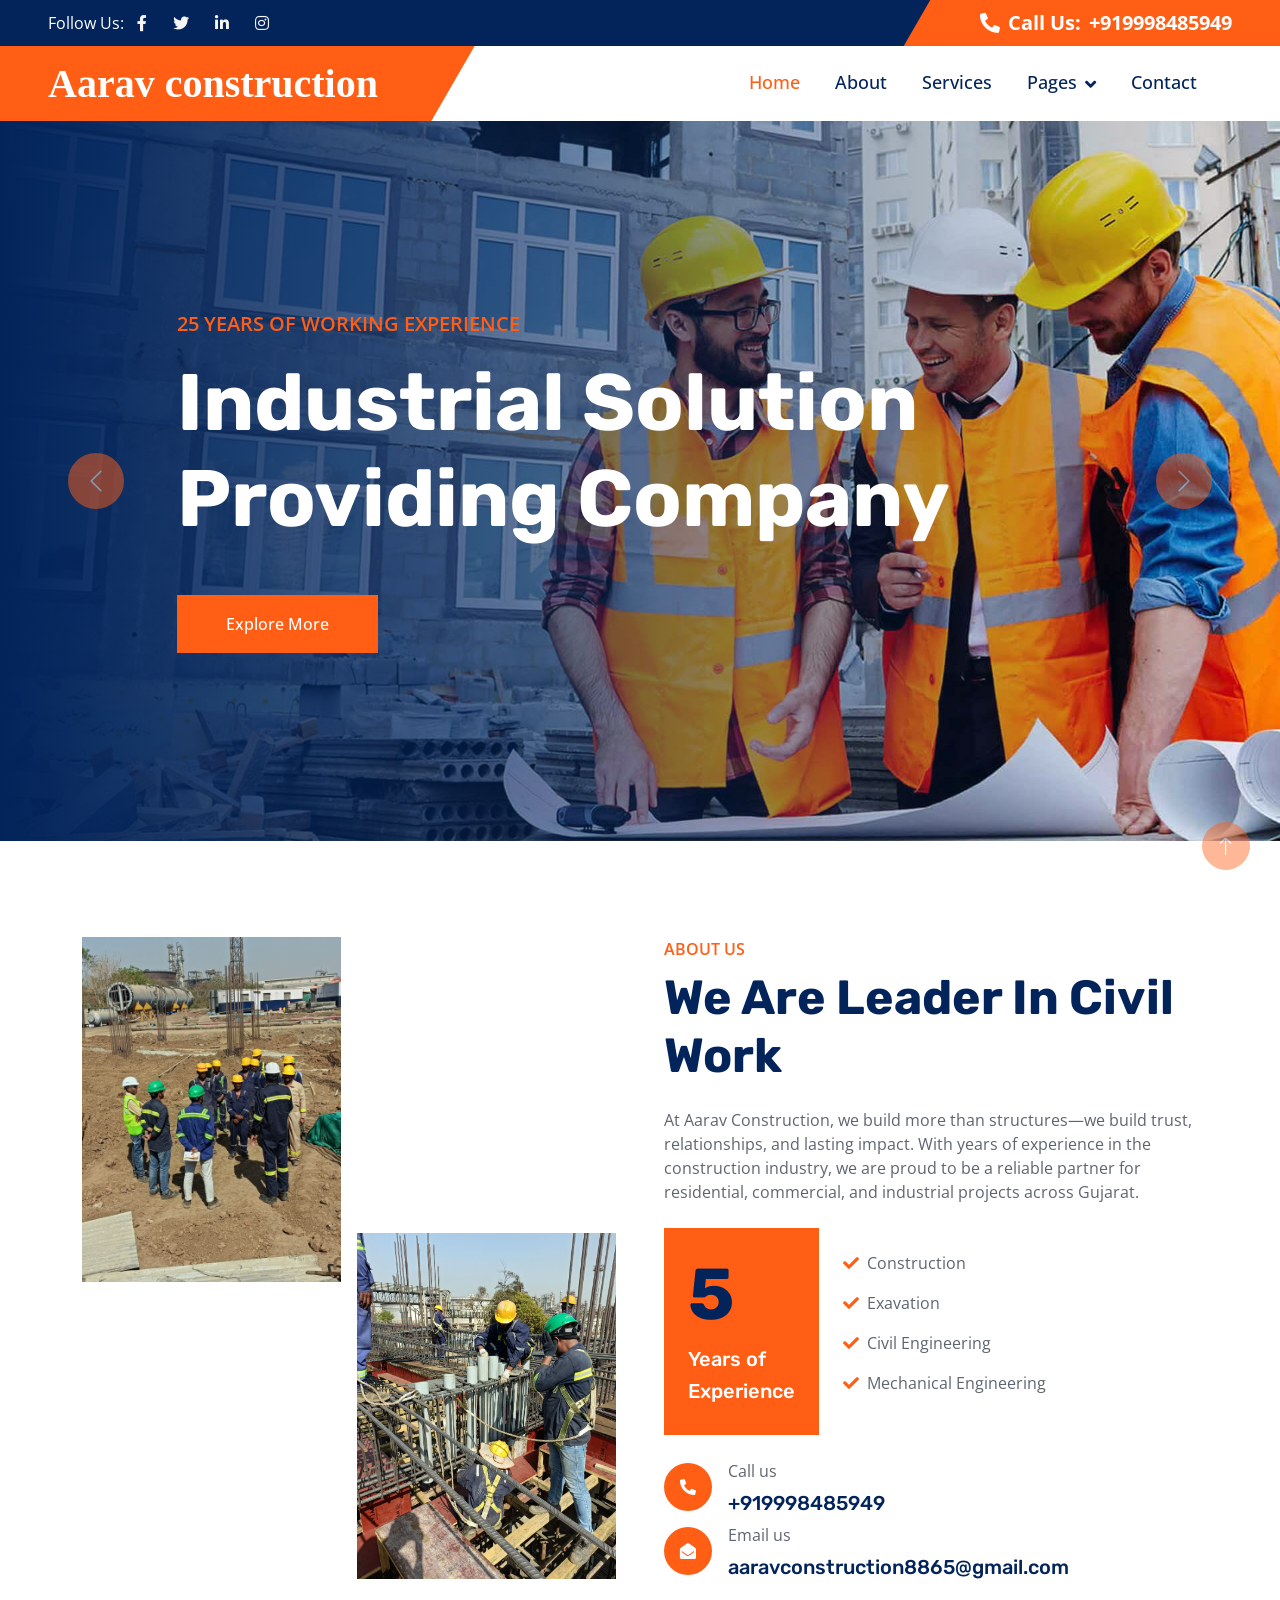
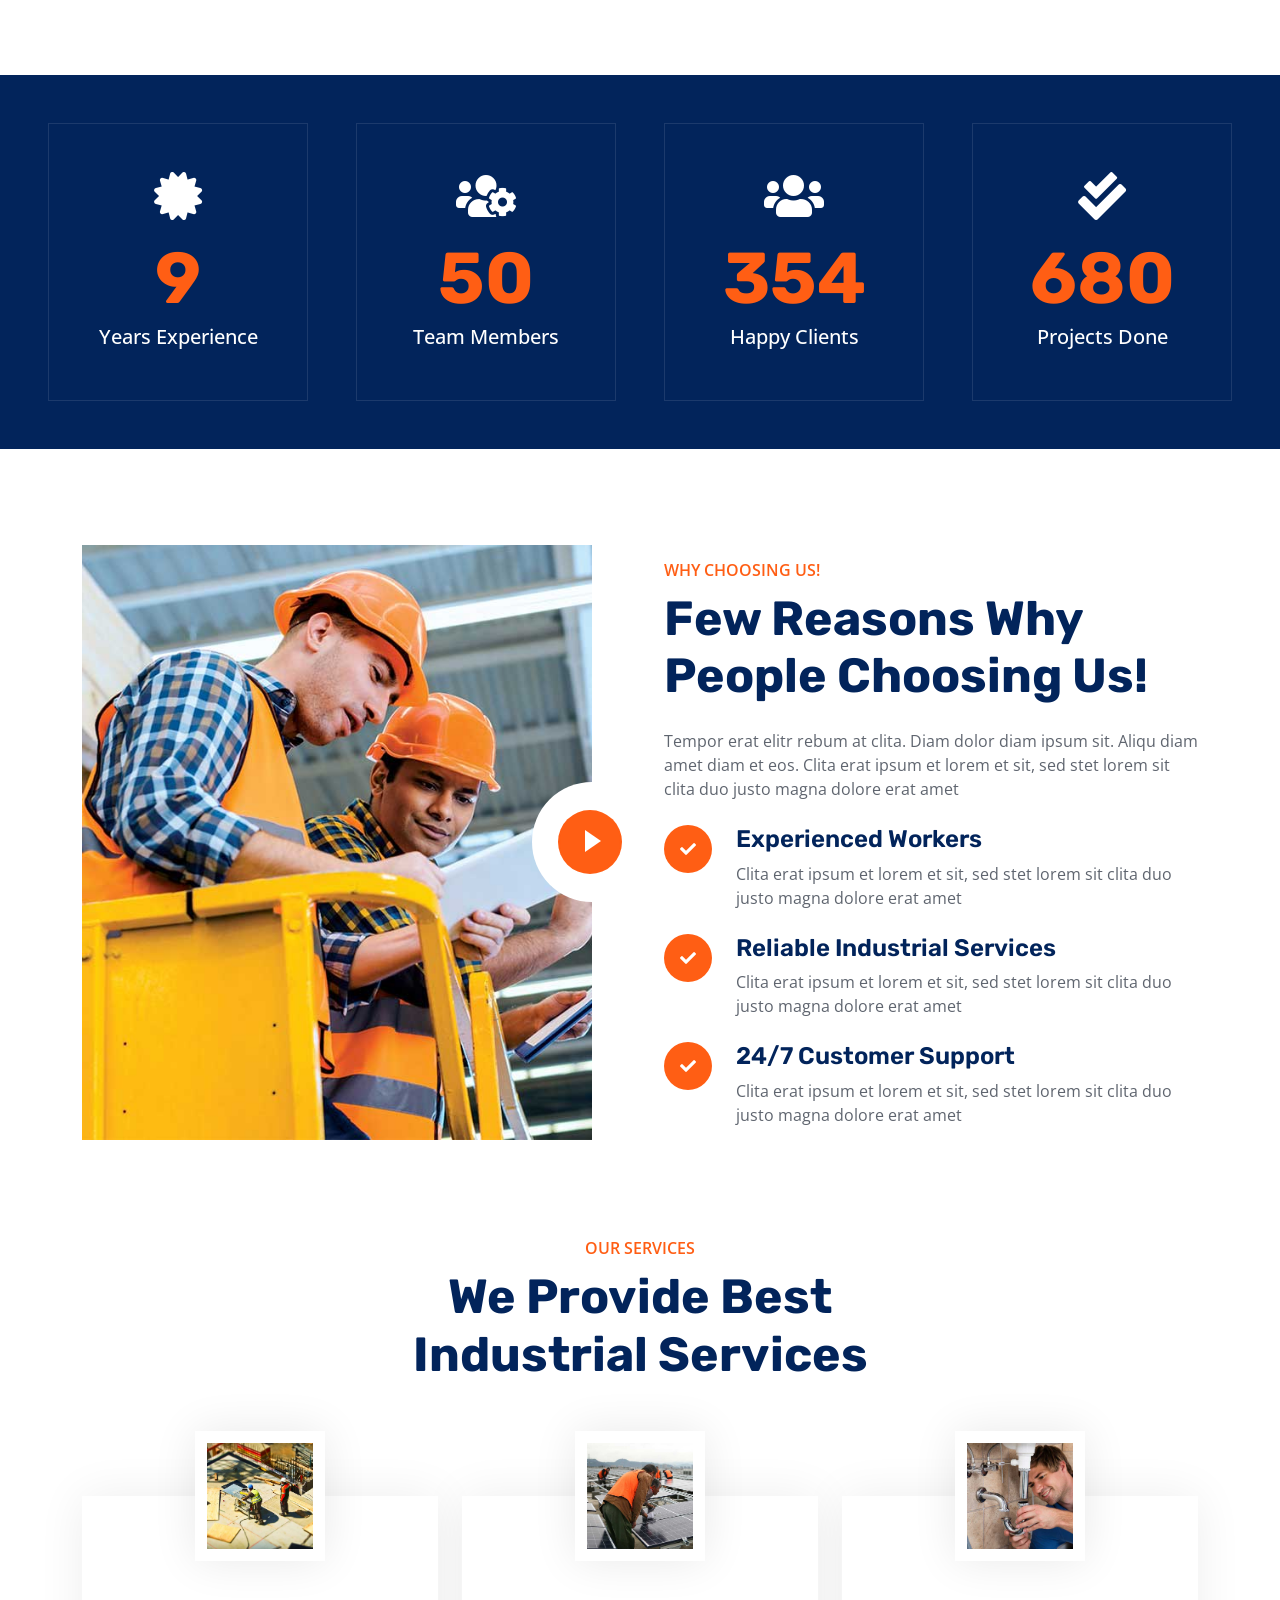
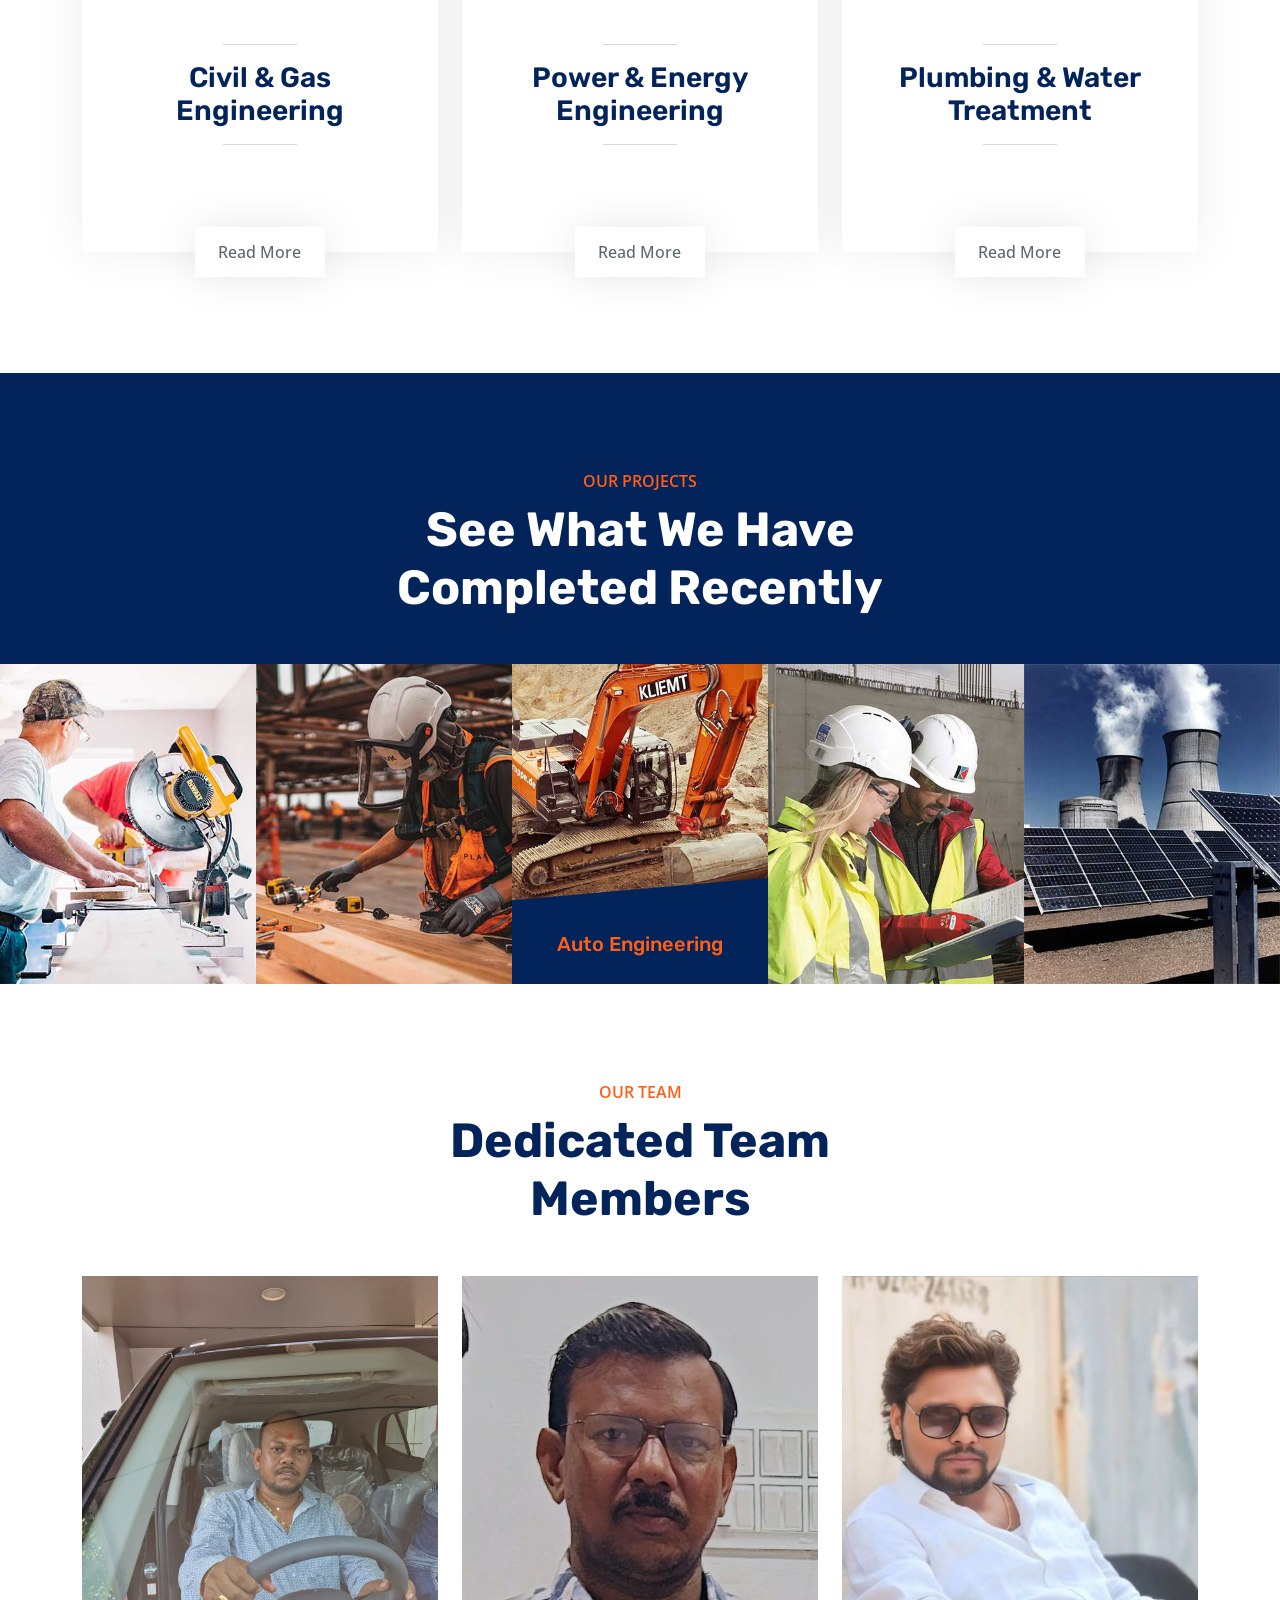
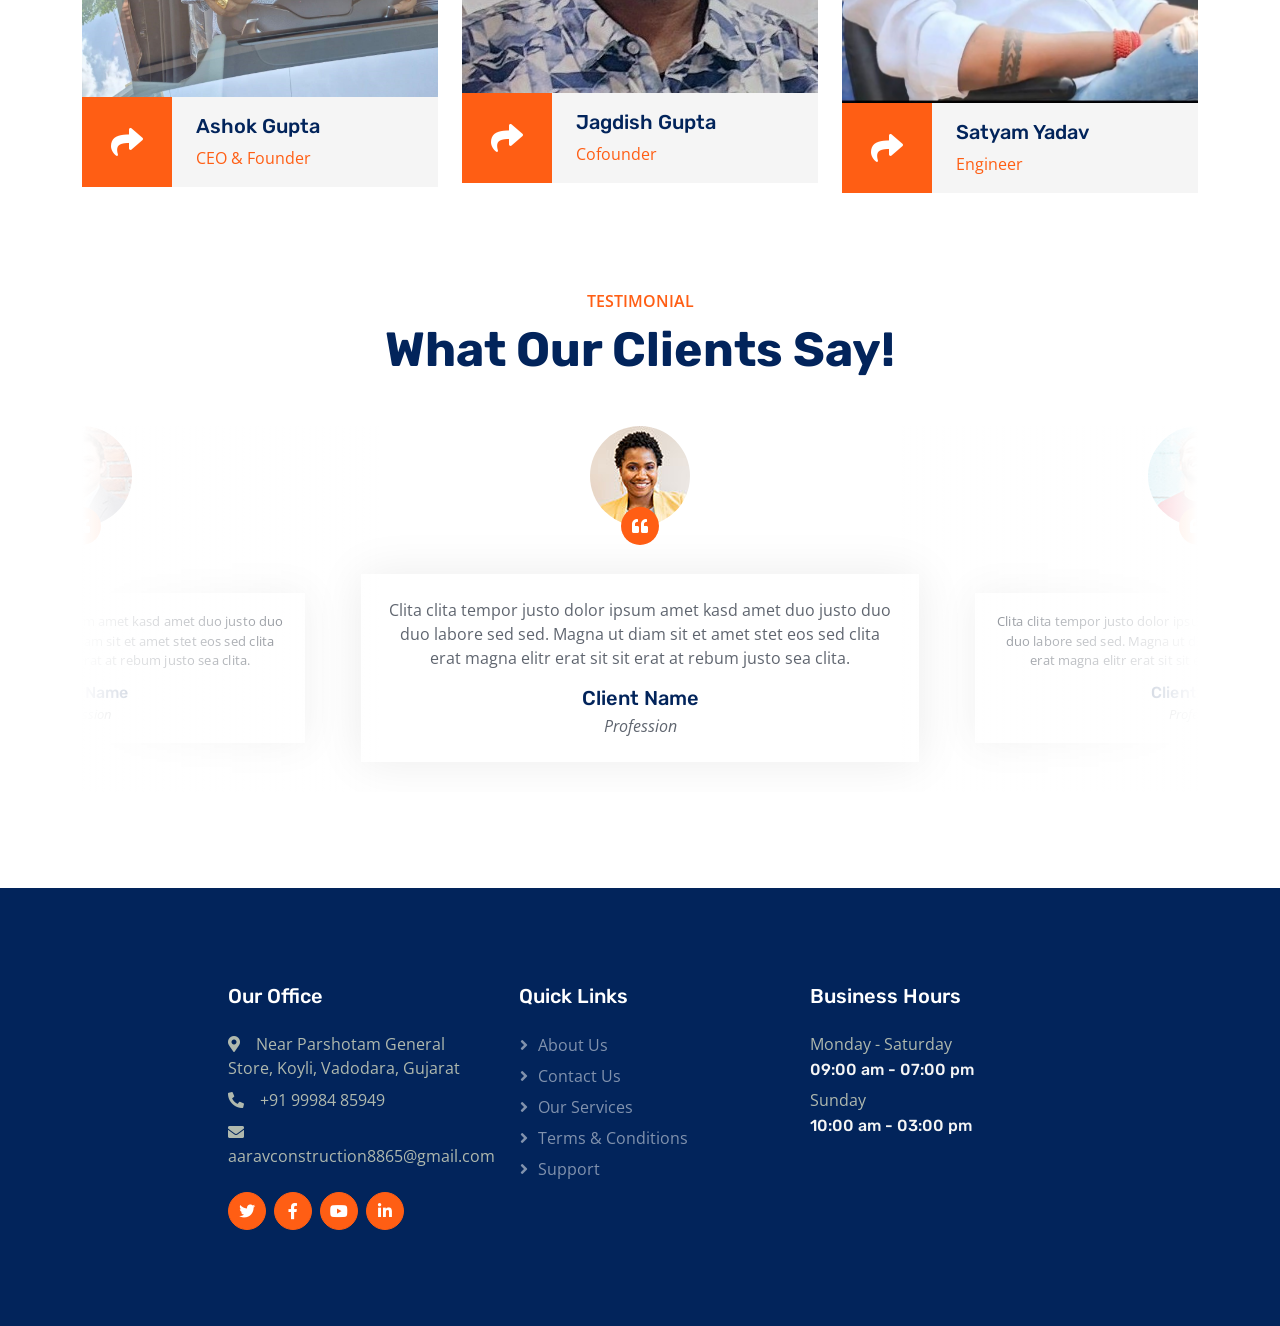
<file: index.html>
<!DOCTYPE html>
<html lang="en">

<head>
    <meta charset="utf-8">
    <title>Aarav Construction</title>
    <meta content="width=device-width, initial-scale=1.0" name="viewport">
    <meta content="" name="keywords">
    <meta content="" name="description">

    <!-- Favicon -->
    <link href="img/favicon.ico" rel="icon">

    <!-- Google Web Fonts -->
    <link rel="preconnect" href="https://fonts.googleapis.com">
    <link rel="preconnect" href="https://fonts.gstatic.com" crossorigin>
    <link href="https://fonts.googleapis.com/css2?family=Open+Sans:wght@400;500;600&family=Rubik:wght@500;600;700&display=swap" rel="stylesheet">

    <!-- Icon Font Stylesheet -->
    <link href="https://cdnjs.cloudflare.com/ajax/libs/font-awesome/5.10.0/css/all.min.css" rel="stylesheet">
    <link href="https://cdn.jsdelivr.net/npm/bootstrap-icons@1.4.1/font/bootstrap-icons.css" rel="stylesheet">

    <!-- Libraries Stylesheet -->
    <link href="lib/animate/animate.min.css" rel="stylesheet">
    <link href="lib/owlcarousel/assets/owl.carousel.min.css" rel="stylesheet">

    <!-- Customized Bootstrap Stylesheet -->
    <link href="css/bootstrap.min.css" rel="stylesheet">

    <!-- Template Stylesheet -->
    <link href="css/style.css" rel="stylesheet">
</head>

<body>
    <!-- Spinner Start -->
    <div id="spinner" class="show bg-white position-fixed translate-middle w-100 vh-100 top-50 start-50 d-flex align-items-center justify-content-center">
        <div class="spinner-border text-primary" role="status" style="width: 3rem; height: 3rem;"></div>
    </div>
    <!-- Spinner End -->


    <!-- Topbar Start -->
    <div class="container-fluid bg-dark px-0">
        <div class="row g-0 d-none d-lg-flex">
            <div class="col-lg-6 ps-5 text-start">
                <div class="h-100 d-inline-flex align-items-center text-white">
                    <span>Follow Us:</span>
                    <a class="btn btn-link text-light" href=""><i class="fab fa-facebook-f"></i></a>
                    <a class="btn btn-link text-light" href=""><i class="fab fa-twitter"></i></a>
                    <a class="btn btn-link text-light" href=""><i class="fab fa-linkedin-in"></i></a>
                    <a class="btn btn-link text-light" href="https://www.instagram.com/aarav__construction/"><i class="fab fa-instagram"></i></a>
                </div>
            </div>
            <div class="col-lg-6 text-end">
                <div class="h-100 topbar-right d-inline-flex align-items-center text-white py-2 px-5">
                    <span class="fs-5 fw-bold me-2"><i class="fa fa-phone-alt me-2"></i>Call Us:</span>
                    <span class="fs-5 fw-bold">+919998485949</span>
                </div>
            </div>
        </div>
    </div>
    <!-- Topbar End -->


    <!-- Navbar Start -->
    <nav class="navbar navbar-expand-lg bg-white navbar-light sticky-top py-0 pe-5">
        <a href="index.html" class="navbar-brand ps-5 me-0">
            <h1 class="text-white m-0"><font face="cursive">Aarav construction</font></h1>
        </a>
        <button type="button" class="navbar-toggler me-0" data-bs-toggle="collapse" data-bs-target="#navbarCollapse">
            <span class="navbar-toggler-icon"></span>
        </button>
        <div class="collapse navbar-collapse" id="navbarCollapse">
            <div class="navbar-nav ms-auto p-4 p-lg-0">
                <a href="index.html" class="nav-item nav-link active">Home</a>
                <a href="about.html" class="nav-item nav-link">About</a>
                <a href="service.html" class="nav-item nav-link">Services</a>
                <div class="nav-item dropdown">
                    <a href="#" class="nav-link dropdown-toggle" data-bs-toggle="dropdown">Pages</a>
                    <div class="dropdown-menu bg-light m-0">
                        <a href="project.html" class="dropdown-item">Projects</a>
                        <a href="feature.html" class="dropdown-item">Features</a>
                        <a href="team.html" class="dropdown-item">Our Team</a>
                        <a href="testimonial.html" class="dropdown-item">Testimonial</a>
                        <a href="404.html" class="dropdown-item">404 Page</a>
                    </div>
                </div>
                <a href="contact.html" class="nav-item nav-link">Contact</a>
            </div>
        </div>
    </nav>
    <!-- Navbar End -->


    <!-- Carousel Start -->
    <div class="container-fluid px-0 mb-5">
        <div id="header-carousel" class="carousel slide" data-bs-ride="carousel">
            <div class="carousel-inner">
                <div class="carousel-item active">
                    <img class="w-100" src="img/carousel-1.jpg" alt="Image">
                    <div class="carousel-caption">
                        <div class="container">
                            <div class="row justify-content-center">
                                <div class="col-lg-10 text-start">
                                    <p class="fs-5 fw-medium text-primary text-uppercase animated slideInRight">25 Years of Working Experience</p>
                                    <h1 class="display-1 text-white mb-5 animated slideInRight">Industrial Solution Providing Company</h1>
                                    <a href="" class="btn btn-primary py-3 px-5 animated slideInRight">Explore More</a>
                                </div>
                            </div>
                        </div>
                    </div>
                </div>
                <div class="carousel-item">
                    <img class="w-100" src="img/carousel-2.jpg" alt="Image">
                    <div class="carousel-caption">
                        <div class="container">
                            <div class="row justify-content-center">
                                <div class="col-lg-10 text-start">
                                    <p class="fs-5 fw-medium text-primary text-uppercase animated slideInRight">25 Years of Working Experience</p>
                                    <h1 class="display-1 text-white mb-5 animated slideInRight">The Best Reliable Industry Solution</h1>
                                    <a href="" class="btn btn-primary py-3 px-5 animated slideInRight">Explore More</a>
                                </div>
                            </div>
                        </div>
                    </div>
                </div>
            </div>
            <button class="carousel-control-prev" type="button" data-bs-target="#header-carousel"
                data-bs-slide="prev">
                <span class="carousel-control-prev-icon" aria-hidden="true"></span>
                <span class="visually-hidden">Previous</span>
            </button>
            <button class="carousel-control-next" type="button" data-bs-target="#header-carousel"
                data-bs-slide="next">
                <span class="carousel-control-next-icon" aria-hidden="true"></span>
                <span class="visually-hidden">Next</span>
            </button>
        </div>
    </div>
    <!-- Carousel End -->


    <!-- About Start -->
    <div class="container-xxl py-5">
        <div class="container">
            <div class="row g-5">
                <div class="col-lg-6">
                    <div class="row gx-3 h-100">
                        <div class="col-6 align-self-start wow fadeInUp" data-wow-delay="0.1s">
                            <img class="img-fluid" src="img/about-1.jpg">
                        </div>
                        <div class="col-6 align-self-end wow fadeInDown" data-wow-delay="0.1s">
                            <img class="img-fluid" src="img/about-2.jpg">
                        </div>
                    </div>
                </div>
                <div class="col-lg-6 wow fadeIn" data-wow-delay="0.5s">
                    <p class="fw-medium text-uppercase text-primary mb-2">About Us</p>
                    <h1 class="display-5 mb-4">We Are Leader In Civil Work</h1>
                    <p class="mb-4">At Aarav Construction, we build more than structures—we build trust, relationships, and lasting impact. With years of experience in the construction industry, we are proud to be a reliable partner for residential, commercial, and industrial projects across Gujarat.</p>
                    <div class="d-flex align-items-center mb-4">
                        <div class="flex-shrink-0 bg-primary p-4">
                            <h1 class="display-2">5</h1>
                            <h5 class="text-white">Years of</h5>
                            <h5 class="text-white">Experience</h5>
                        </div>
                        <div class="ms-4">
                            <p><i class="fa fa-check text-primary me-2"></i>Construction</p>
                            <p><i class="fa fa-check text-primary me-2"></i>Exavation</p>
                            <p><i class="fa fa-check text-primary me-2"></i>Civil Engineering</p>
                            <p><i class="fa fa-check text-primary me-2"></i>Mechanical Engineering</p>
                            
                        </div>
                    </div>
                    <div class="col-sm-6">
                        <div class="d-flex align-items-center">
                            <div class="flex-shrink-0 btn-lg-square rounded-circle bg-primary">
                                <i class="fa fa-phone-alt text-white"></i>
                            </div>
                            <div class="ms-3">
                                <p class="mb-2">Call us</p>
                                <h5 class="mb-0">+919998485949</h5>
                            </div>
                        </div>
                    </div>
                    <div class="row pt-2">
                        <div class="col-sm-6">
                            <div class="d-flex align-items-center">
                                <div class="flex-shrink-0 btn-lg-square rounded-circle bg-primary">
                                    <i class="fa fa-envelope-open text-white"></i>
                                </div>
                                <div class="ms-3">
                                    <p class="mb-2">Email us</p>
                                    <h5 class="mb-0">aaravconstruction8865@gmail.com</h5>
                                </div>
                            </div>
                        </div>
                    </div>
                </div>
            </div>
        </div>
    </div>
    <!-- About End -->


    <!-- Facts Start -->
    <div class="container-fluid facts my-5 p-5">
        <div class="row g-5">
            <div class="col-md-6 col-xl-3 wow fadeIn" data-wow-delay="0.1s">
                <div class="text-center border p-5">
                    <i class="fa fa-certificate fa-3x text-white mb-3"></i>
                    <h1 class="display-2 text-primary mb-0" data-toggle="counter-up">25</h1>
                    <span class="fs-5 fw-semi-bold text-white">Years Experience</span>
                </div>
            </div>
            <div class="col-md-6 col-xl-3 wow fadeIn" data-wow-delay="0.3s">
                <div class="text-center border p-5">
                    <i class="fa fa-users-cog fa-3x text-white mb-3"></i>
                    <h1 class="display-2 text-primary mb-0" data-toggle="counter-up">135</h1>
                    <span class="fs-5 fw-semi-bold text-white">Team Members</span>
                </div>
            </div>
            <div class="col-md-6 col-xl-3 wow fadeIn" data-wow-delay="0.5s">
                <div class="text-center border p-5">
                    <i class="fa fa-users fa-3x text-white mb-3"></i>
                    <h1 class="display-2 text-primary mb-0" data-toggle="counter-up">957</h1>
                    <span class="fs-5 fw-semi-bold text-white">Happy Clients</span>
                </div>
            </div>
            <div class="col-md-6 col-xl-3 wow fadeIn" data-wow-delay="0.7s">
                <div class="text-center border p-5">
                    <i class="fa fa-check-double fa-3x text-white mb-3"></i>
                    <h1 class="display-2 text-primary mb-0" data-toggle="counter-up">1839</h1>
                    <span class="fs-5 fw-semi-bold text-white">Projects Done</span>
                </div>
            </div>
        </div>
    </div>
    <!-- Facts End -->


    <!-- Features Start -->
    <div class="container-xxl py-5">
        <div class="container">
            <div class="row g-5 align-items-center">
                <div class="col-lg-6 wow fadeInUp" data-wow-delay="0.1s">
                    <div class="position-relative me-lg-4">
                        <img class="img-fluid w-100" src="img/feature.jpg" alt="">
                        <span class="position-absolute top-50 start-100 translate-middle bg-white rounded-circle d-none d-lg-block" style="width: 120px; height: 120px;"></span>
                        <button type="button" class="btn-play" data-bs-toggle="modal"
                            data-src="https://www.youtube.com/embed/DWRcNpR6Kdc" data-bs-target="#videoModal">
                            <span></span>
                        </button>
                    </div>
                </div>
                <div class="col-lg-6 wow fadeInUp" data-wow-delay="0.5s">
                    <p class="fw-medium text-uppercase text-primary mb-2">Why Choosing Us!</p>
                    <h1 class="display-5 mb-4">Few Reasons Why People Choosing Us!</h1>
                    <p class="mb-4">Tempor erat elitr rebum at clita. Diam dolor diam ipsum sit. Aliqu diam amet diam et eos. Clita erat ipsum et lorem et sit, sed stet lorem sit clita duo justo magna dolore erat amet</p>
                    <div class="row gy-4">
                        <div class="col-12">
                            <div class="d-flex">
                                <div class="flex-shrink-0 btn-lg-square rounded-circle bg-primary">
                                    <i class="fa fa-check text-white"></i>
                                </div>
                                <div class="ms-4">
                                    <h4>Experienced Workers</h4>
                                    <span>Clita erat ipsum et lorem et sit, sed stet lorem sit clita duo justo magna dolore erat amet</span>
                                </div>
                            </div>
                        </div>
                        <div class="col-12">
                            <div class="d-flex">
                                <div class="flex-shrink-0 btn-lg-square rounded-circle bg-primary">
                                    <i class="fa fa-check text-white"></i>
                                </div>
                                <div class="ms-4">
                                    <h4>Reliable Industrial Services</h4>
                                    <span>Clita erat ipsum et lorem et sit, sed stet lorem sit clita duo justo magna dolore erat amet</span>
                                </div>
                            </div>
                        </div>
                        <div class="col-12">
                            <div class="d-flex">
                                <div class="flex-shrink-0 btn-lg-square rounded-circle bg-primary">
                                    <i class="fa fa-check text-white"></i>
                                </div>
                                <div class="ms-4">
                                    <h4>24/7 Customer Support</h4>
                                    <span>Clita erat ipsum et lorem et sit, sed stet lorem sit clita duo justo magna dolore erat amet</span>
                                </div>
                            </div>
                        </div>
                    </div>
                </div>
            </div>
        </div>
    </div>
    <!-- Features End -->


    <!-- Video Modal Start -->
    <div class="modal modal-video fade" id="videoModal" tabindex="-1" aria-labelledby="exampleModalLabel" aria-hidden="true">
        <div class="modal-dialog">
            <div class="modal-content rounded-0">
                <div class="modal-header">
                    <h3 class="modal-title" id="exampleModalLabel">Youtube Video</h3>
                    <button type="button" class="btn-close" data-bs-dismiss="modal" aria-label="Close"></button>
                </div>
                <div class="modal-body">
                    <!-- 16:9 aspect ratio -->
                    <div class="ratio ratio-16x9">
                        <iframe class="embed-responsive-item" src="" id="video" allowfullscreen allowscriptaccess="always"
                            allow="autoplay"></iframe>
                    </div>
                </div>
            </div>
        </div>
    </div>
    <!-- Video Modal End -->


    <!-- Service Start -->
    <div class="container-xxl py-5">
        <div class="container">
            <div class="text-center mx-auto pb-4 wow fadeInUp" data-wow-delay="0.1s" style="max-width: 600px;">
                <p class="fw-medium text-uppercase text-primary mb-2">Our Services</p>
                <h1 class="display-5 mb-4">We Provide Best Industrial Services</h1>
            </div>
            <div class="row gy-5 gx-4">
                <div class="col-md-6 col-lg-4 wow fadeInUp" data-wow-delay="0.1s">
                    <div class="service-item">
                        <img class="img-fluid" src="img/service-1.jpg" alt="">
                        <div class="service-img">
                            <img class="img-fluid" src="img/service-1.jpg" alt="">
                        </div>
                        <div class="service-detail">
                            <div class="service-title">
                                <hr class="w-25">
                                <h3 class="mb-0">Civil & Gas Engineering</h3>
                                <hr class="w-25">
                            </div>
                            <div class="service-text">
                                <p class="text-white mb-0">Erat ipsum justo amet duo et elitr dolor, est duo duo eos lorem sed diam stet diam sed stet.</p>
                            </div>
                        </div>
                        <a class="btn btn-light" href="">Read More</a>
                    </div>
                </div>
                <div class="col-md-6 col-lg-4 wow fadeInUp" data-wow-delay="0.3s">
                    <div class="service-item">
                        <img class="img-fluid" src="img/service-2.jpg" alt="">
                        <div class="service-img">
                            <img class="img-fluid" src="img/service-2.jpg" alt="">
                        </div>
                        <div class="service-detail">
                            <div class="service-title">
                                <hr class="w-25">
                                <h3 class="mb-0">Power & Energy Engineering</h3>
                                <hr class="w-25">
                            </div>
                            <div class="service-text">
                                <p class="text-white mb-0">Erat ipsum justo amet duo et elitr dolor, est duo duo eos lorem sed diam stet diam sed stet.</p>
                            </div>
                        </div>
                        <a class="btn btn-light" href="">Read More</a>
                    </div>
                </div>
                <div class="col-md-6 col-lg-4 wow fadeInUp" data-wow-delay="0.5s">
                    <div class="service-item">
                        <img class="img-fluid" src="img/service-3.jpg" alt="">
                        <div class="service-img">
                            <img class="img-fluid" src="img/service-3.jpg" alt="">
                        </div>
                        <div class="service-detail">
                            <div class="service-title">
                                <hr class="w-25">
                                <h3 class="mb-0">Plumbing & Water Treatment</h3>
                                <hr class="w-25">
                            </div>
                            <div class="service-text">
                                <p class="text-white mb-0">Erat ipsum justo amet duo et elitr dolor, est duo duo eos lorem sed diam stet diam sed stet.</p>
                            </div>
                        </div>
                        <a class="btn btn-light" href="">Read More</a>
                    </div>
                </div>
            </div>
        </div>
    </div>
    <!-- Service End -->


    <!-- Project Start -->
    <div class="container-fluid bg-dark pt-5 my-5 px-0">
        <div class="text-center mx-auto mt-5 wow fadeIn" data-wow-delay="0.1s" style="max-width: 600px;">
            <p class="fw-medium text-uppercase text-primary mb-2">Our Projects</p>
            <h1 class="display-5 text-white mb-5">See What We Have Completed Recently</h1>
        </div>
        <div class="owl-carousel project-carousel wow fadeIn" data-wow-delay="0.1s">
            <a class="project-item" href="">
                <img class="img-fluid" src="img/project-1.jpg" alt="">
                <div class="project-title">
                    <h5 class="text-primary mb-0">Auto Engineering</h5>
                </div>
            </a>
            <a class="project-item" href="">
                <img class="img-fluid" src="img/project-2.jpg" alt="">
                <div class="project-title">
                    <h5 class="text-primary mb-0">Civil Engineering</h5>
                </div>
            </a>
            <a class="project-item" href="">
                <img class="img-fluid" src="img/project-3.jpg" alt="">
                <div class="project-title">
                    <h5 class="text-primary mb-0">Gas Engineering</h5>
                </div>
            </a>
            <a class="project-item" href="">
                <img class="img-fluid" src="img/project-4.jpg" alt="">
                <div class="project-title">
                    <h5 class="text-primary mb-0">Power Engineering</h5>
                </div>
            </a>
            <a class="project-item" href="">
                <img class="img-fluid" src="img/project-5.jpg" alt="">
                <div class="project-title">
                    <h5 class="text-primary mb-0">Energy Engineering</h5>
                </div>
            </a>
            <a class="project-item" href="">
                <img class="img-fluid" src="img/project-6.jpg" alt="">
                <div class="project-title">
                    <h5 class="text-primary mb-0">Water Engineering</h5>
                </div>
            </a>
        </div>
    </div>
    <!-- Project End -->


    <!-- Team Start -->
    <div class="container-xxl py-5">
        <div class="container">
            <div class="text-center mx-auto wow fadeInUp" data-wow-delay="0.1s" style="max-width: 600px;">
                <p class="fw-medium text-uppercase text-primary mb-2">Our Team</p>
                <h1 class="display-5 mb-5">Dedicated Team Members</h1>
            </div>
            <div class="row g-4">
                <div class="col-lg-4 col-md-6 wow fadeInUp" data-wow-delay="0.1s">
                    <div class="team-item">
                        <img class="img-fluid" src="img/Ashok.jpg" alt="Ashok">
                        <div class="d-flex">
                            <div class="flex-shrink-0 btn-square bg-primary" style="width: 90px; height: 90px;">
                                <i class="fa fa-2x fa-share text-white"></i>
                            </div>
                            <div class="position-relative overflow-hidden bg-light d-flex flex-column justify-content-center w-100 ps-4" style="height: 90px;">
                                <h5>Ashok Gupta</h5>
                                <span class="text-primary">CEO & Founder</span>
                                <div class="team-social">
                                    <a class="btn btn-square btn-dark rounded-circle mx-1" href=""><i class="fab fa-facebook-f"></i></a>
                                    <a class="btn btn-square btn-dark rounded-circle mx-1" href=""><i class="fab fa-twitter"></i></a>
                                    <a class="btn btn-square btn-dark rounded-circle mx-1" href=""><i class="fab fa-instagram"></i></a>
                                </div>                                                              
                            </div>
                        </div>
                    </div>
                </div>
                <div class="col-lg-4 col-md-6 wow fadeInUp" data-wow-delay="0.3s">
                    <div class="team-item">
                        <img class="img-fluid" src="img/Jagdish.jpg" alt="Jagdish">
                        <div class="d-flex">
                            <div class="flex-shrink-0 btn-square bg-primary" style="width: 90px; height: 90px;">
                                <i class="fa fa-2x fa-share text-white"></i>
                            </div>
                            <div class="position-relative overflow-hidden bg-light d-flex flex-column justify-content-center w-100 ps-4" style="height: 90px;">
                                <h5>Jagdish Gupta</h5>
                                <span class="text-primary">Cofounder</span>
                                <div class="team-social">
                                    <a class="btn btn-square btn-dark rounded-circle mx-1" href=""><i class="fab fa-facebook-f"></i></a>
                                    <a class="btn btn-square btn-dark rounded-circle mx-1" href=""><i class="fab fa-twitter"></i></a>
                                    <a class="btn btn-square btn-dark rounded-circle mx-1" href=""><i class="fab fa-instagram"></i></a>
                                </div>
                            </div>
                        </div>
                    </div>
                </div>
                <div class="col-lg-4 col-md-6 wow fadeInUp" data-wow-delay="0.5s">
                    <div class="team-item">
                        <img class="img-fluid" src="img/satyam.jpg" alt="Satyam">
                        <div class="d-flex">
                            <div class="flex-shrink-0 btn-square bg-primary" style="width: 90px; height: 90px;">
                                <i class="fa fa-2x fa-share text-white"></i>
                            </div>
                            <div class="position-relative overflow-hidden bg-light d-flex flex-column justify-content-center w-100 ps-4" style="height: 90px;">
                                <h5>Satyam Yadav</h5>
                                <span class="text-primary">Engineer</span>
                                <div class="team-social">
                                    <a class="btn btn-square btn-dark rounded-circle mx-1" href=""><i class="fab fa-facebook-f"></i></a>
                                    <a class="btn btn-square btn-dark rounded-circle mx-1" href=""><i class="fab fa-twitter"></i></a>
                                    <a class="btn btn-square btn-dark rounded-circle mx-1" href=""><i class="fab fa-instagram"></i></a>
                                </div>
                            </div>
                        </div>
                    </div>
                </div>
            </div>
        </div>
    </div>
    <!-- Team End -->


    <!-- Testimonial Start -->
    <div class="container-xxl py-5">
        <div class="container">
            <div class="text-center mx-auto wow fadeInUp" data-wow-delay="0.1s" style="max-width: 600px;">
                <p class="fw-medium text-uppercase text-primary mb-2">Testimonial</p>
                <h1 class="display-5 mb-5">What Our Clients Say!</h1>
            </div>
            <div class="owl-carousel testimonial-carousel wow fadeInUp" data-wow-delay="0.1s">
                <div class="testimonial-item text-center">
                    <div class="testimonial-img position-relative">
                        <img class="img-fluid rounded-circle mx-auto mb-5" src="img/testimonial-1.jpg">
                        <div class="btn-square bg-primary rounded-circle">
                            <i class="fa fa-quote-left text-white"></i>
                        </div>
                    </div>
                    <div class="testimonial-text text-center rounded p-4">
                        <p>Clita clita tempor justo dolor ipsum amet kasd amet duo justo duo duo labore sed sed. Magna ut diam sit et amet stet eos sed clita erat magna elitr erat sit sit erat at rebum justo sea clita.</p>
                        <h5 class="mb-1">Client Name</h5>
                        <span class="fst-italic">Profession</span>
                    </div>
                </div>
                <div class="testimonial-item text-center">
                    <div class="testimonial-img position-relative">
                        <img class="img-fluid rounded-circle mx-auto mb-5" src="img/testimonial-2.jpg">
                        <div class="btn-square bg-primary rounded-circle">
                            <i class="fa fa-quote-left text-white"></i>
                        </div>
                    </div>
                    <div class="testimonial-text text-center rounded p-4">
                        <p>Clita clita tempor justo dolor ipsum amet kasd amet duo justo duo duo labore sed sed. Magna ut diam sit et amet stet eos sed clita erat magna elitr erat sit sit erat at rebum justo sea clita.</p>
                        <h5 class="mb-1">Client Name</h5>
                        <span class="fst-italic">Profession</span>
                    </div>
                </div>
                <div class="testimonial-item text-center">
                    <div class="testimonial-img position-relative">
                        <img class="img-fluid rounded-circle mx-auto mb-5" src="img/testimonial-3.jpg">
                        <div class="btn-square bg-primary rounded-circle">
                            <i class="fa fa-quote-left text-white"></i>
                        </div>
                    </div>
                    <div class="testimonial-text text-center rounded p-4">
                        <p>Clita clita tempor justo dolor ipsum amet kasd amet duo justo duo duo labore sed sed. Magna ut diam sit et amet stet eos sed clita erat magna elitr erat sit sit erat at rebum justo sea clita.</p>
                        <h5 class="mb-1">Client Name</h5>
                        <span class="fst-italic">Profession</span>
                    </div>
                </div>
            </div>
        </div>
    </div>
    <!-- Testimonial End -->


    <!-- Footer Start -->
    <div class="container-fluid bg-dark footer mt-5 py-5 wow fadeIn" data-wow-delay="0.1s">
        <div class="container py-5 text-center text-md-start">
            <div class="row g-5 justify-content-center">
                <div class="col-lg-3 col-md-6">
                    <h5 class="text-white mb-4">Our Office</h5>
                    <p class="mb-2"><i class="fa fa-map-marker-alt me-3"></i>Near Parshotam General Store, Koyli, Vadodara, Gujarat</p>
                    <p class="mb-2"><i class="fa fa-phone-alt me-3"></i>+91 99984 85949</p>
                    <p class="mb-2"><i class="fa fa-envelope me-3"></i>aaravconstruction8865@gmail.com</p>
                    <div class="d-flex justify-content-center justify-content-md-start pt-3">
                        <a class="btn btn-square btn-primary rounded-circle me-2" href="#"><i class="fab fa-twitter"></i></a>
                        <a class="btn btn-square btn-primary rounded-circle me-2" href="#"><i class="fab fa-facebook-f"></i></a>
                        <a class="btn btn-square btn-primary rounded-circle me-2" href="#"><i class="fab fa-youtube"></i></a>
                        <a class="btn btn-square btn-primary rounded-circle me-2" href="#"><i class="fab fa-linkedin-in"></i></a>
                    </div>
                </div>
                <div class="col-lg-3 col-md-6">
                    <h5 class="text-white mb-4">Quick Links</h5>
                    <a class="btn btn-link text-white-50" href="#">About Us</a>
                    <a class="btn btn-link text-white-50" href="#">Contact Us</a>
                    <a class="btn btn-link text-white-50" href="#">Our Services</a>
                    <a class="btn btn-link text-white-50" href="#">Terms & Conditions</a>
                    <a class="btn btn-link text-white-50" href="#">Support</a>
                </div>
                <div class="col-lg-3 col-md-6">
                    <h5 class="text-white mb-4">Business Hours</h5>
                    <p class="mb-1">Monday - Saturday</p>
                    <h6 class="text-light">09:00 am - 07:00 pm</h6>
                    <p class="mb-1">Sunday</p>
                    <h6 class="text-light">10:00 am - 03:00 pm</h6>
                </div>
            </div>
        </div>
    </div>
    
    <!-- Footer End -->


    


    <!-- Back to Top -->
    <a href="#" class="btn btn-lg btn-primary btn-lg-square rounded-circle back-to-top"><i class="bi bi-arrow-up"></i></a>


    <!-- JavaScript Libraries -->
    <script src="https://code.jquery.com/jquery-3.4.1.min.js"></script>
    <script src="https://cdn.jsdelivr.net/npm/bootstrap@5.0.0/dist/js/bootstrap.bundle.min.js"></script>
    <script src="lib/wow/wow.min.js"></script>
    <script src="lib/easing/easing.min.js"></script>
    <script src="lib/waypoints/waypoints.min.js"></script>
    <script src="lib/owlcarousel/owl.carousel.min.js"></script>
    <script src="lib/counterup/counterup.min.js"></script>

    <!-- Template Javascript -->
    <script src="js/main.js"></script>
</body>

</html>
</file>
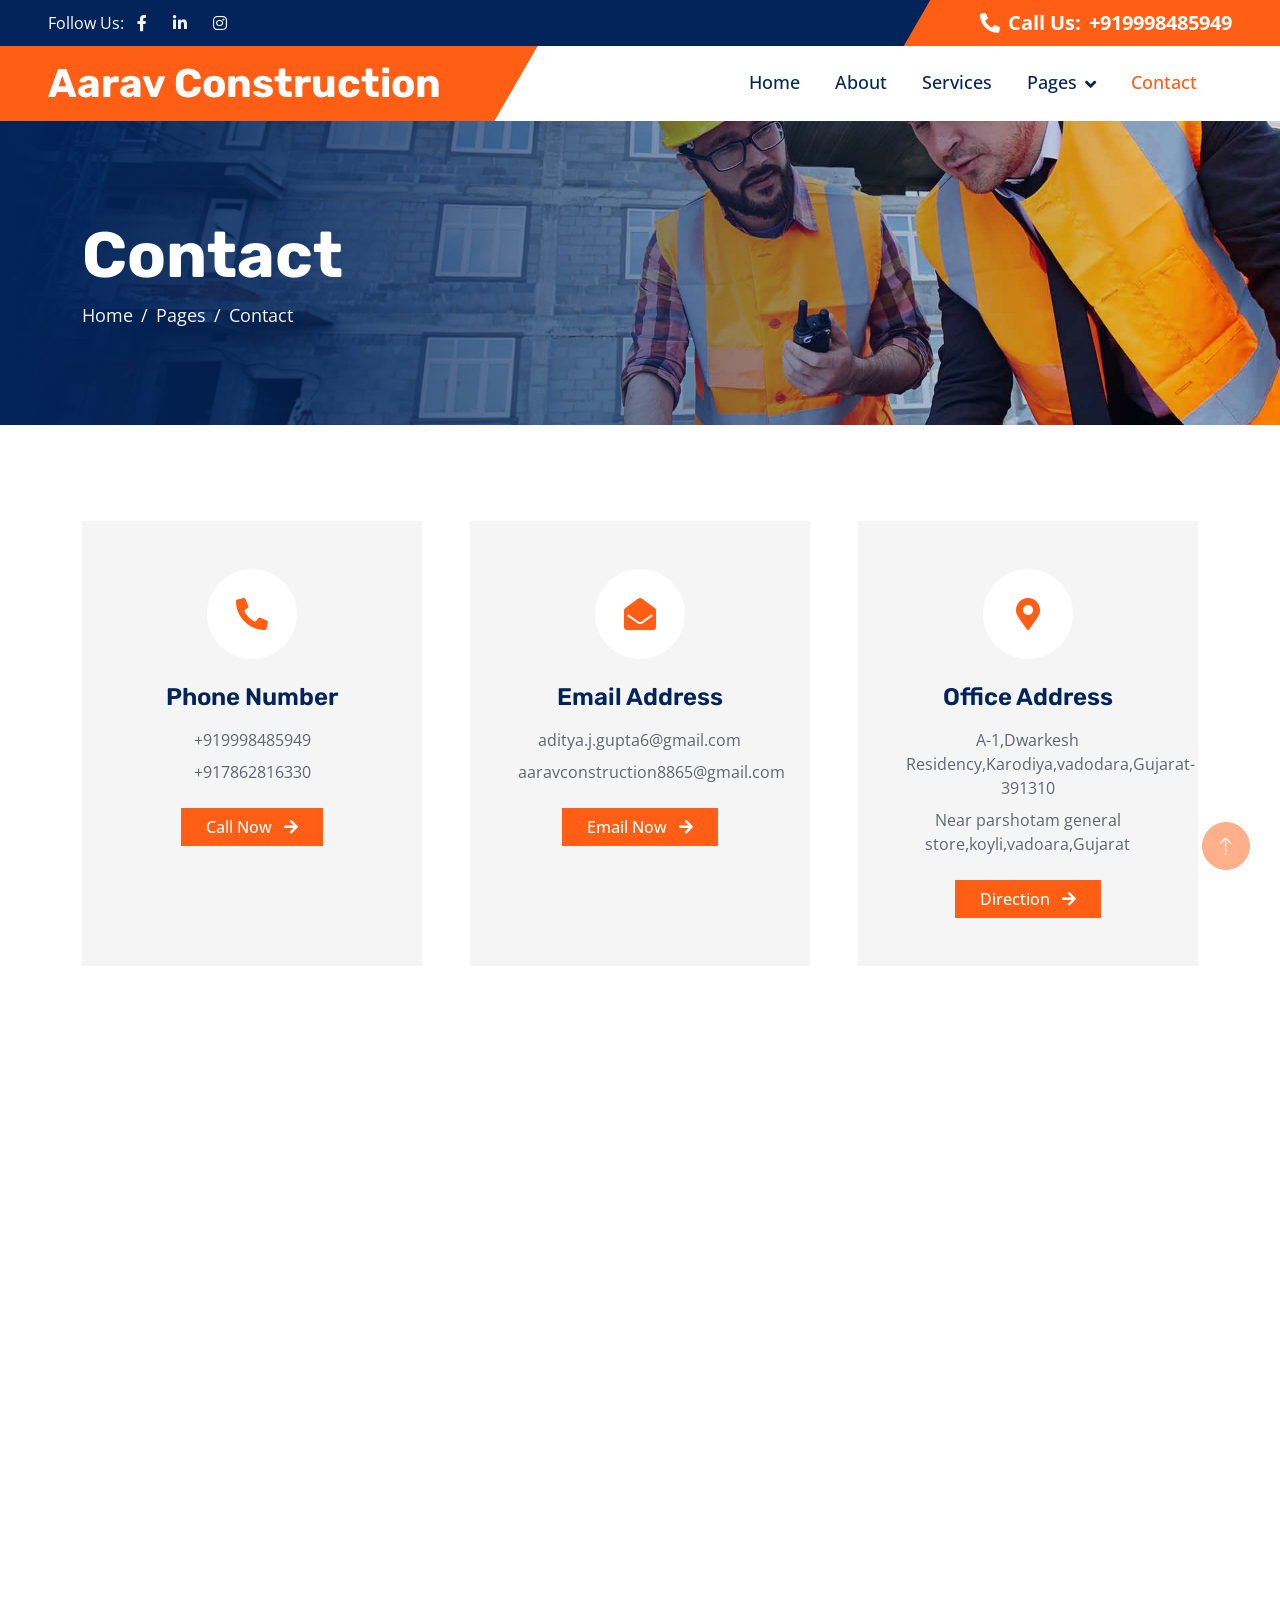
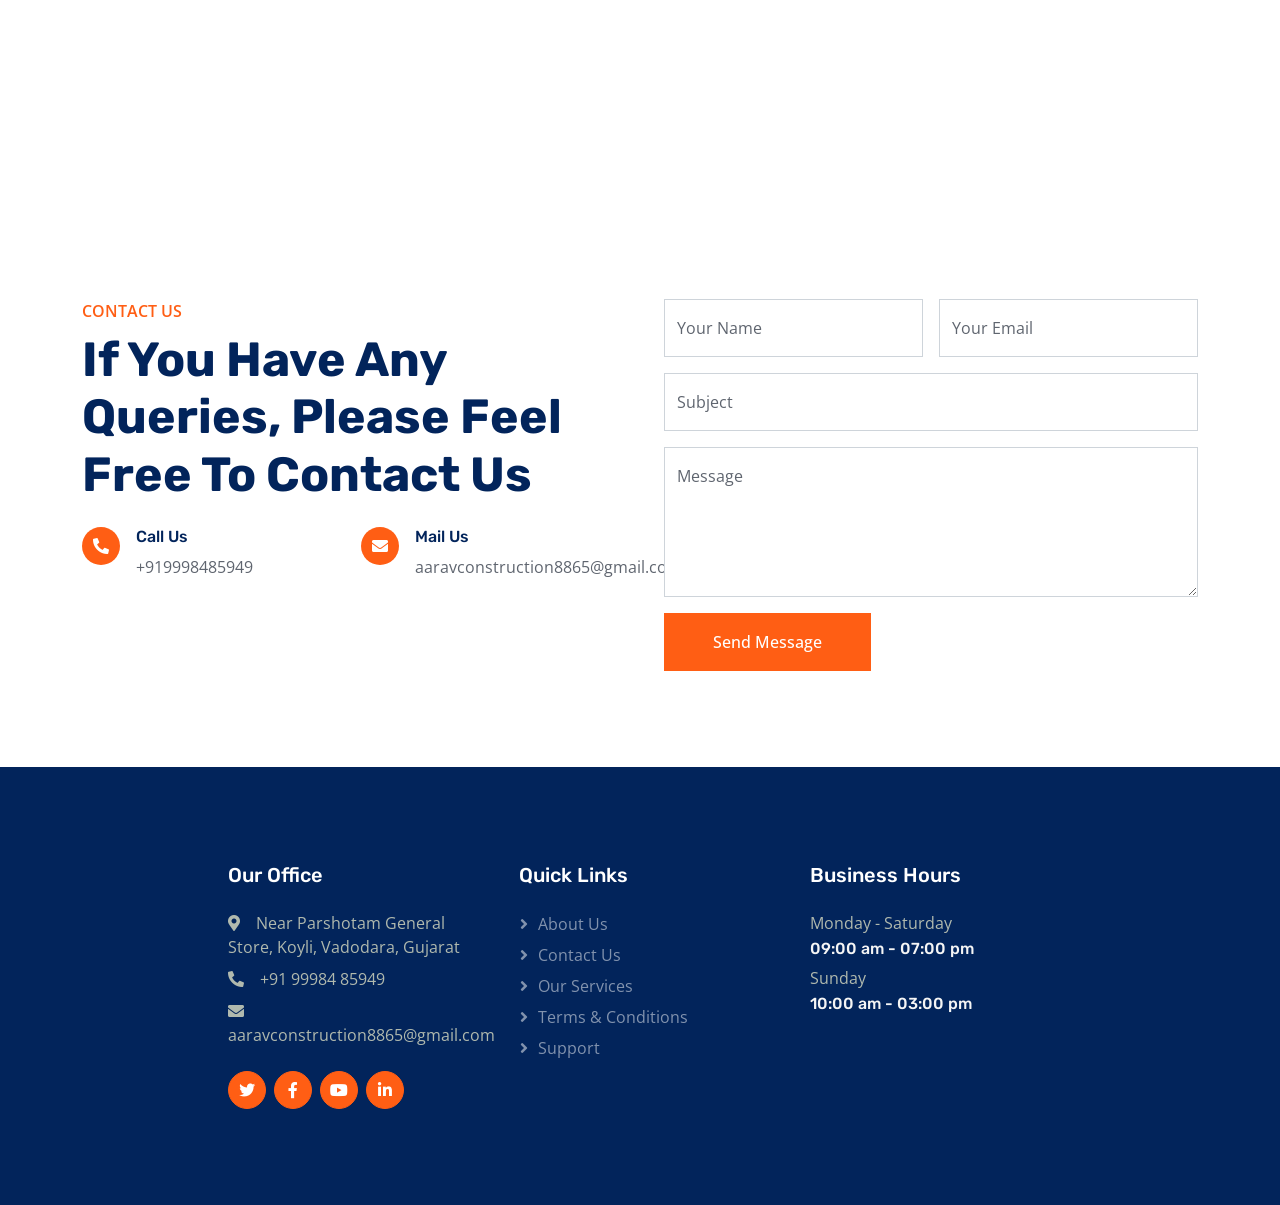
<file: contact.html>
<!DOCTYPE html>
<html lang="en">

<head>
    <meta charset="utf-8">
    <title>Aarav Construcction</title>
    <meta content="width=device-width, initial-scale=1.0" name="viewport">
    <meta content="" name="keywords">
    <meta content="" name="description">

    <!-- Favicon -->
    <link href="img/favicon.ico" rel="icon">

    <!-- Google Web Fonts -->
    <link rel="preconnect" href="https://fonts.googleapis.com">
    <link rel="preconnect" href="https://fonts.gstatic.com" crossorigin>
    <link href="https://fonts.googleapis.com/css2?family=Open+Sans:wght@400;500;600&family=Rubik:wght@500;600;700&display=swap" rel="stylesheet">

    <!-- Icon Font Stylesheet -->
    <link href="https://cdnjs.cloudflare.com/ajax/libs/font-awesome/5.10.0/css/all.min.css" rel="stylesheet">
    <link href="https://cdn.jsdelivr.net/npm/bootstrap-icons@1.4.1/font/bootstrap-icons.css" rel="stylesheet">

    <!-- Libraries Stylesheet -->
    <link href="lib/animate/animate.min.css" rel="stylesheet">
    <link href="lib/owlcarousel/assets/owl.carousel.min.css" rel="stylesheet">

    <!-- Customized Bootstrap Stylesheet -->
    <link href="css/bootstrap.min.css" rel="stylesheet">

    <!-- Template Stylesheet -->
    <link href="css/style.css" rel="stylesheet">
</head>

<body>
    <!-- Spinner Start -->
    <div id="spinner" class="show bg-white position-fixed translate-middle w-100 vh-100 top-50 start-50 d-flex align-items-center justify-content-center">
        <div class="spinner-border text-primary" role="status" style="width: 3rem; height: 3rem;"></div>
    </div>
    <!-- Spinner End -->


    <!-- Topbar Start -->
    <div class="container-fluid bg-dark px-0">
        <div class="row g-0 d-none d-lg-flex">
            <div class="col-lg-6 ps-5 text-start">
                <div class="h-100 d-inline-flex align-items-center text-white">
                    <span>Follow Us:</span>
                    <a class="btn btn-link text-light" href=""><i class="fab fa-facebook-f"></i></a>
                   
                    <a class="btn btn-link text-light" href=""><i class="fab fa-linkedin-in"></i></a>
                    <a class="btn btn-link text-light" href="https://www.instagram.com/aarav__construction/"><i class="fab fa-instagram"></i></a>
                </div>
            </div>
            <div class="col-lg-6 text-end">
                <div class="h-100 topbar-right d-inline-flex align-items-center text-white py-2 px-5">
                    <span class="fs-5 fw-bold me-2"><i class="fa fa-phone-alt me-2"></i>Call Us:</span>
                    <span class="fs-5 fw-bold">+919998485949</span>
                </div>
            </div>
        </div>
    </div>
    <!-- Topbar End -->


    <!-- Navbar Start -->
    <nav class="navbar navbar-expand-lg bg-white navbar-light sticky-top py-0 pe-5">
        <a href="index.html" class="navbar-brand ps-5 me-0">
            <h1 class="text-white m-0">Aarav Construction</h1>
        </a>
        <button type="button" class="navbar-toggler me-0" data-bs-toggle="collapse" data-bs-target="#navbarCollapse">
            <span class="navbar-toggler-icon"></span>
        </button>
        <div class="collapse navbar-collapse" id="navbarCollapse">
            <div class="navbar-nav ms-auto p-4 p-lg-0">
                <a href="index.html" class="nav-item nav-link">Home</a>
                <a href="about.html" class="nav-item nav-link">About</a>
                <a href="service.html" class="nav-item nav-link">Services</a>
                <div class="nav-item dropdown">
                    <a href="#" class="nav-link dropdown-toggle" data-bs-toggle="dropdown">Pages</a>
                    <div class="dropdown-menu bg-light m-0">
                        <a href="project.html" class="dropdown-item">Projects</a>
                        <a href="feature.html" class="dropdown-item">Features</a>
                        <a href="team.html" class="dropdown-item">Our Team</a>
                        <a href="testimonial.html" class="dropdown-item">Testimonial</a>
                        <a href="404.html" class="dropdown-item">404 Page</a>
                    </div>
                </div>
                <a href="contact.html" class="nav-item nav-link active">Contact</a>
            </div>
            
        </div>
    </nav>
    <!-- Navbar End -->


    <!-- Page Header Start -->
    <div class="container-fluid page-header py-5 mb-5 wow fadeIn" data-wow-delay="0.1s">
        <div class="container py-5">
            <h1 class="display-3 text-white animated slideInRight">Contact</h1>
            <nav aria-label="breadcrumb">
                <ol class="breadcrumb animated slideInRight mb-0">
                    <li class="breadcrumb-item"><a href="#">Home</a></li>
                    <li class="breadcrumb-item"><a href="#">Pages</a></li>
                    <li class="breadcrumb-item active" aria-current="page">Contact</li>
                </ol>
            </nav>
        </div>
    </div>
    <!-- Page Header End -->


    <!-- Contact Start -->
    <div class="container-xxl py-5">
        <div class="container">
            <div class="row g-5 justify-content-center mb-5">
                <div class="col-lg-4 col-md-6 wow fadeInUp" data-wow-delay="0.1s">
                    <div class="bg-light text-center h-100 p-5">
                        <div class="btn-square bg-white rounded-circle mx-auto mb-4" style="width: 90px; height: 90px;">
                            <i class="fa fa-phone-alt fa-2x text-primary"></i>
                        </div>
                        <h4 class="mb-3">Phone Number</h4>
                        <p class="mb-2">+919998485949</p>
                        <p class="mb-4">+917862816330</p>
                        <a class="btn btn-primary px-4" href="tel:+917862816330">Call Now <i class="fa fa-arrow-right ms-2"></i></a>
                    </div>
                </div>
                <div class="col-lg-4 col-md-6 wow fadeInUp" data-wow-delay="0.3s">
                    <div class="bg-light text-center h-100 p-5">
                        <div class="btn-square bg-white rounded-circle mx-auto mb-4" style="width: 90px; height: 90px;">
                            <i class="fa fa-envelope-open fa-2x text-primary"></i>
                        </div>
                        <h4 class="mb-3">Email Address</h4>
                        <p class="mb-2">aditya.j.gupta6@gmail.com</p>
                        <p class="mb-4">aaravconstruction8865@gmail.com</p>
                        <a class="btn btn-primary px-4" 
			href="https://mail.google.com/mail/?view=cm&fs=1&to=aaravconstruction8865@gmail.com&su=Inquiry&body=Hello, I would like to get in touch with you regarding...">Email Now <i class="fa fa-arrow-right ms-2"></i></a>
                    </div>
                </div>
                <div class="col-lg-4 col-md-6 wow fadeInUp" data-wow-delay="0.5s">
                    <div class="bg-light text-center h-100 p-5">
                        <div class="btn-square bg-white rounded-circle mx-auto mb-4" style="width: 90px; height: 90px;">
                            <i class="fa fa-map-marker-alt fa-2x text-primary"></i>
                        </div>
                        <h4 class="mb-3">Office Address</h4>
                        <p class="mb-2">A-1,Dwarkesh Residency,Karodiya,vadodara,Gujarat-391310</p>
                        <p class="mb-4">Near parshotam general store,koyli,vadoara,Gujarat</p>
                        <a class="btn btn-primary px-4" href="https://www.google.co.in/maps/place/947G%2BGRJ,+Vadodara,+Gujarat/@22.3638424,73.1244407,17z/data=!3m1!4b1!4m5!3m4!1s0x395fc8ab91a3ddab:0xd5554dec8efe8d34!8m2!3d22.3638375!4d73.1270156?entry=ttu&g_ep=EgoyMDI1MDQxNi4xIKXMDSoASAFQAw%3D%3D" target="blank">Direction <i class="fa fa-arrow-right ms-2"></i></a>
                    </div>
                </div>
            </div>
            <div class="row mb-5">
                <div class="col-12 wow fadeInUp" data-wow-delay="0.1s">
			<div style="position: relative;"><div style="position: relative; padding-bottom: 75%; height: 0; overflow: hidden;"><iframe style="position: absolute; top: 0; left: 0; width: 100%; height: 100%; border:0;" loading="lazy" allowfullscreen src="https://maps.google.com/maps?q=koyli%2Cvadodara&output=embed"></iframe></div><a href="https://freeairecipegenerator.com" rel="noopener" target="_blank" style="position: absolute; width: 1px; height: 1px; padding: 0; margin: -1px; overflow: hidden; clip: rect(0,0,0,0); white-space: nowrap; border: 0;">freeairecipegenerator.com</a></div>
                </div>
            </div>
            <div class="row g-5">
                <div class="col-lg-6 wow fadeInUp" data-wow-delay="0.1s">
                    <p class="fw-medium text-uppercase text-primary mb-2">Contact Us</p>
                    <h1 class="display-5 mb-4">If You Have Any Queries, Please Feel Free To Contact Us</h1>
                    <div class="row g-4">
                        <div class="col-6">
                            <div class="d-flex">
                                <div class="flex-shrink-0 btn-square bg-primary rounded-circle">
                                    <i class="fa fa-phone-alt text-white"></i>
                                </div>
                                <div class="ms-3">
                                    <h6>Call Us</h6>
                                    <span>+919998485949</span>
                                </div>
                            </div>
                        </div>
                        <div class="col-6">
                            <div class="d-flex">
                                <div class="flex-shrink-0 btn-square bg-primary rounded-circle">
                                    <i class="fa fa-envelope text-white"></i>
                                </div>
                                <div class="ms-3">
                                    <h6>Mail Us</h6>
                                    <span>aaravconstruction8865@gmail.com</span>
                                </div>
                            </div>
                        </div>
                    </div>
                </div>
                <div class="col-lg-6 wow fadeInUp" data-wow-delay="0.5s">
                    <form action="https://api.web3forms.com/submit" method="POST">

                        <!-- Replace with your Access Key -->
                        <input type="hidden" name="access_key" value="5bef1d1e-2c7c-412e-a34c-e175ca9dca24">
                    
                        <!-- Form Inputs. Each input must have a name="" attribute -->
                        
                        <div class="row g-3">
                            <div class="col-md-6">
                                <div class="form-floating">
                                    <input name="Your Name"type="text" class="form-control" id="name" placeholder="Your Name"required>
                                    <label for="name">Your Name</label>
                                </div>
                            </div>
                        <div class="col-md-6">
                            <div class="form-floating">
                                <input name="Your Email"type="email" class="form-control" id="email" placeholder="Your Email"required>
                                <label for="email">Your Email</label>
                            </div>
                        </div>
                        <div class="col-12">
                            <div class="form-floating">
                                <input name="Subject"type="text" class="form-control" id="subject" placeholder="Subject"required>
                                <label for="subject">Subject</label>
                            </div>
                        </div>
                        <div class="col-12">
                            <div class="form-floating">
                                <textarea name="Message"class="form-control" placeholder="Leave a message here" id="message" style="height: 150px"required></textarea>
                                <label for="message">Message</label>
                            </div>
                        </div>
                        <!-- Honeypot Spam Protection -->
                        <input type="checkbox" name="botcheck" class="hidden" style="display: none;">
                    
                        <!-- Custom Confirmation / Success Page -->
                        <!-- <input type="hidden" name="redirect" value="https://mywebsite.com/thanks.html"> -->
                    
                        <div class="col-12">
                            <button class="btn btn-primary py-3 px-5" type="submit">Send Message</button>
                        </div>
                    </div>
                    
                    </form>
                        
                    
                </div>
            </div>
        </div>
    </div>
    <!-- Contact End -->


    <!-- Footer Start -->
    <div class="container-fluid bg-dark footer mt-5 py-5 wow fadeIn" data-wow-delay="0.1s">
        <div class="container py-5 text-center text-md-start">
            <div class="row g-5 justify-content-center">
                <div class="col-lg-3 col-md-6">
                    <h5 class="text-white mb-4">Our Office</h5>
                    <p class="mb-2"><i class="fa fa-map-marker-alt me-3"></i>Near Parshotam General Store, Koyli, Vadodara, Gujarat</p>
                    <p class="mb-2"><i class="fa fa-phone-alt me-3"></i>+91 99984 85949</p>
                    <p class="mb-2"><i class="fa fa-envelope me-3"></i>aaravconstruction8865@gmail.com</p>
                    <div class="d-flex justify-content-center justify-content-md-start pt-3">
                        <a class="btn btn-square btn-primary rounded-circle me-2" href="#"><i class="fab fa-twitter"></i></a>
                        <a class="btn btn-square btn-primary rounded-circle me-2" href="#"><i class="fab fa-facebook-f"></i></a>
                        <a class="btn btn-square btn-primary rounded-circle me-2" href="#"><i class="fab fa-youtube"></i></a>
                        <a class="btn btn-square btn-primary rounded-circle me-2" href="#"><i class="fab fa-linkedin-in"></i></a>
                    </div>
                </div>
                <div class="col-lg-3 col-md-6">
                    <h5 class="text-white mb-4">Quick Links</h5>
                    <a class="btn btn-link text-white-50" href="#">About Us</a>
                    <a class="btn btn-link text-white-50" href="#">Contact Us</a>
                    <a class="btn btn-link text-white-50" href="#">Our Services</a>
                    <a class="btn btn-link text-white-50" href="#">Terms & Conditions</a>
                    <a class="btn btn-link text-white-50" href="#">Support</a>
                </div>
                <div class="col-lg-3 col-md-6">
                    <h5 class="text-white mb-4">Business Hours</h5>
                    <p class="mb-1">Monday - Saturday</p>
                    <h6 class="text-light">09:00 am - 07:00 pm</h6>
                    <p class="mb-1">Sunday</p>
                    <h6 class="text-light">10:00 am - 03:00 pm</h6>
                </div>
            </div>
        </div>
    </div>
    
    <!-- Back to Top -->
    <a href="#" class="btn btn-lg btn-primary btn-lg-square rounded-circle back-to-top"><i class="bi bi-arrow-up"></i></a>


    <!-- JavaScript Libraries -->
    <script src="https://code.jquery.com/jquery-3.4.1.min.js"></script>
    <script src="https://cdn.jsdelivr.net/npm/bootstrap@5.0.0/dist/js/bootstrap.bundle.min.js"></script>
    <script src="lib/wow/wow.min.js"></script>
    <script src="lib/easing/easing.min.js"></script>
    <script src="lib/waypoints/waypoints.min.js"></script>
    <script src="lib/owlcarousel/owl.carousel.min.js"></script>
    <script src="lib/counterup/counterup.min.js"></script>

    <!-- Template Javascript -->
    <script src="js/main.js"></script>
</body>

</html>
</file>
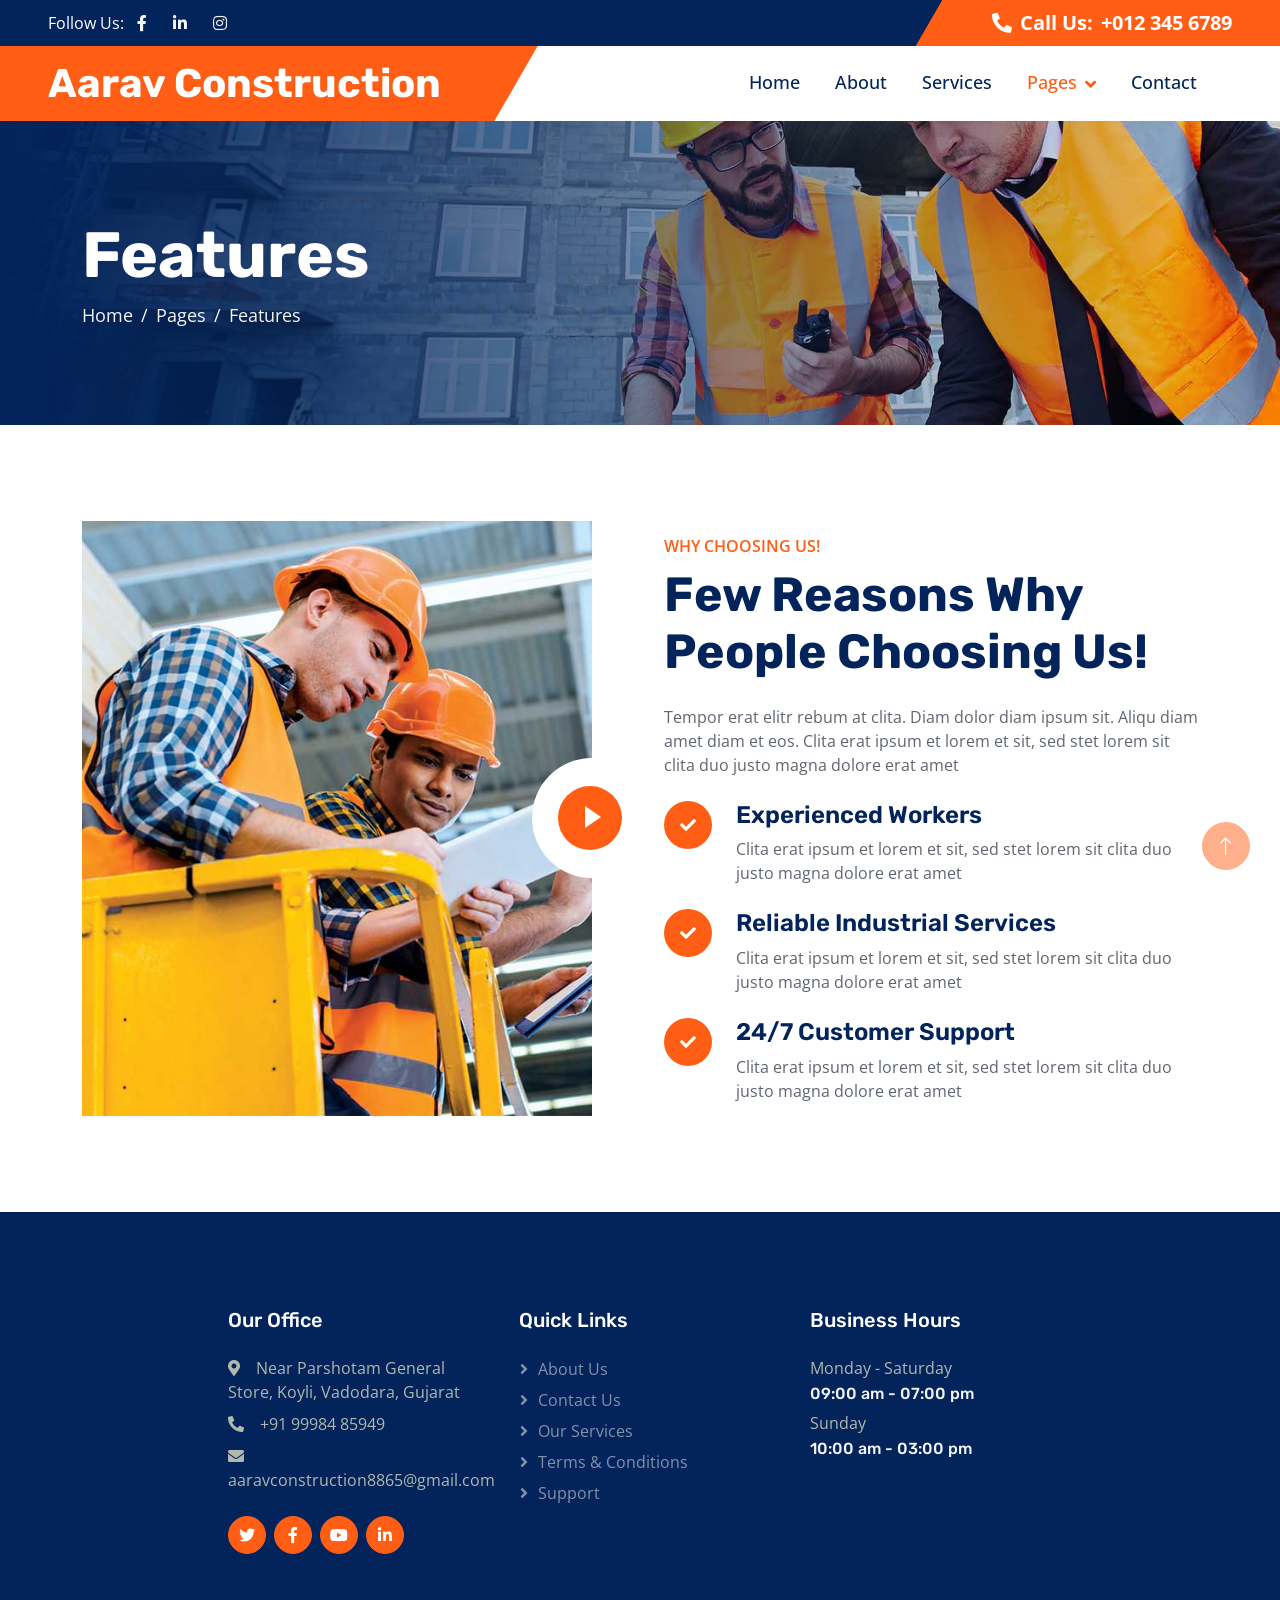
<file: feature.html>
<!DOCTYPE html>
<html lang="en">

<head>
    <meta charset="utf-8">
    <title>Aarav Construction</title>
    <meta content="width=device-width, initial-scale=1.0" name="viewport">
    <meta content="" name="keywords">
    <meta content="" name="description">

    <!-- Favicon -->
    <link href="img/favicon.ico" rel="icon">

    <!-- Google Web Fonts -->
    <link rel="preconnect" href="https://fonts.googleapis.com">
    <link rel="preconnect" href="https://fonts.gstatic.com" crossorigin>
    <link href="https://fonts.googleapis.com/css2?family=Open+Sans:wght@400;500;600&family=Rubik:wght@500;600;700&display=swap" rel="stylesheet">

    <!-- Icon Font Stylesheet -->
    <link href="https://cdnjs.cloudflare.com/ajax/libs/font-awesome/5.10.0/css/all.min.css" rel="stylesheet">
    <link href="https://cdn.jsdelivr.net/npm/bootstrap-icons@1.4.1/font/bootstrap-icons.css" rel="stylesheet">

    <!-- Libraries Stylesheet -->
    <link href="lib/animate/animate.min.css" rel="stylesheet">
    <link href="lib/owlcarousel/assets/owl.carousel.min.css" rel="stylesheet">

    <!-- Customized Bootstrap Stylesheet -->
    <link href="css/bootstrap.min.css" rel="stylesheet">

    <!-- Template Stylesheet -->
    <link href="css/style.css" rel="stylesheet">
</head>

<body>
    <!-- Spinner Start -->
    <div id="spinner" class="show bg-white position-fixed translate-middle w-100 vh-100 top-50 start-50 d-flex align-items-center justify-content-center">
        <div class="spinner-border text-primary" role="status" style="width: 3rem; height: 3rem;"></div>
    </div>
    <!-- Spinner End -->


    <!-- Topbar Start -->
    <div class="container-fluid bg-dark px-0">
        <div class="row g-0 d-none d-lg-flex">
            <div class="col-lg-6 ps-5 text-start">
                <div class="h-100 d-inline-flex align-items-center text-white">
                    <span>Follow Us:</span>
                    <a class="btn btn-link text-light" href=""><i class="fab fa-facebook-f"></i></a>
                  
                    <a class="btn btn-link text-light" href=""><i class="fab fa-linkedin-in"></i></a>
                    <a class="btn btn-link text-light" href="https://www.instagram.com/aarav__construction/"><i class="fab fa-instagram"></i></a>
                </div>
            </div>
            <div class="col-lg-6 text-end">
                <div class="h-100 topbar-right d-inline-flex align-items-center text-white py-2 px-5">
                    <span class="fs-5 fw-bold me-2"><i class="fa fa-phone-alt me-2"></i>Call Us:</span>
                    <span class="fs-5 fw-bold">+012 345 6789</span>
                </div>
            </div>
        </div>
    </div>
    <!-- Topbar End -->


    <!-- Navbar Start -->
    <nav class="navbar navbar-expand-lg bg-white navbar-light sticky-top py-0 pe-5">
        <a href="index.html" class="navbar-brand ps-5 me-0">
            <h1 class="text-white m-0">Aarav Construction</h1>
        </a>
        <button type="button" class="navbar-toggler me-0" data-bs-toggle="collapse" data-bs-target="#navbarCollapse">
            <span class="navbar-toggler-icon"></span>
        </button>
        <div class="collapse navbar-collapse" id="navbarCollapse">
            <div class="navbar-nav ms-auto p-4 p-lg-0">
                <a href="index.html" class="nav-item nav-link">Home</a>
                <a href="about.html" class="nav-item nav-link">About</a>
                <a href="service.html" class="nav-item nav-link">Services</a>
                <div class="nav-item dropdown">
                    <a href="#" class="nav-link dropdown-toggle active" data-bs-toggle="dropdown">Pages</a>
                    <div class="dropdown-menu bg-light m-0">
                        <a href="project.html" class="dropdown-item">Projects</a>
                        <a href="feature.html" class="dropdown-item active">Features</a>
                        <a href="team.html" class="dropdown-item">Our Team</a>
                        <a href="testimonial.html" class="dropdown-item">Testimonial</a>
                        <a href="404.html" class="dropdown-item">404 Page</a>
                    </div>
                </div>
                <a href="contact.html" class="nav-item nav-link">Contact</a>
            </div>
           
        </div>
    </nav>
    <!-- Navbar End -->


    <!-- Page Header Start -->
    <div class="container-fluid page-header py-5 mb-5 wow fadeIn" data-wow-delay="0.1s">
        <div class="container py-5">
            <h1 class="display-3 text-white animated slideInRight">Features</h1>
            <nav aria-label="breadcrumb">
                <ol class="breadcrumb animated slideInRight mb-0">
                    <li class="breadcrumb-item"><a href="#">Home</a></li>
                    <li class="breadcrumb-item"><a href="#">Pages</a></li>
                    <li class="breadcrumb-item active" aria-current="page">Features</li>
                </ol>
            </nav>
        </div>
    </div>
    <!-- Page Header End -->


    <!-- Features Start -->
    <div class="container-xxl py-5">
        <div class="container">
            <div class="row g-5 align-items-center">
                <div class="col-lg-6 wow fadeInUp" data-wow-delay="0.1s">
                    <div class="position-relative me-lg-4">
                        <img class="img-fluid w-100" src="img/feature.jpg" alt="">
                        <span class="position-absolute top-50 start-100 translate-middle bg-white rounded-circle d-none d-lg-block" style="width: 120px; height: 120px;"></span>
                        <button type="button" class="btn-play" data-bs-toggle="modal"
                            data-src="https://www.youtube.com/embed/DWRcNpR6Kdc" data-bs-target="#videoModal">
                            <span></span>
                        </button>
                    </div>
                </div>
                <div class="col-lg-6 wow fadeInUp" data-wow-delay="0.5s">
                    <p class="fw-medium text-uppercase text-primary mb-2">Why Choosing Us!</p>
                    <h1 class="display-5 mb-4">Few Reasons Why People Choosing Us!</h1>
                    <p class="mb-4">Tempor erat elitr rebum at clita. Diam dolor diam ipsum sit. Aliqu diam amet diam et eos. Clita erat ipsum et lorem et sit, sed stet lorem sit clita duo justo magna dolore erat amet</p>
                    <div class="row gy-4">
                        <div class="col-12">
                            <div class="d-flex">
                                <div class="flex-shrink-0 btn-lg-square rounded-circle bg-primary">
                                    <i class="fa fa-check text-white"></i>
                                </div>
                                <div class="ms-4">
                                    <h4>Experienced Workers</h4>
                                    <span>Clita erat ipsum et lorem et sit, sed stet lorem sit clita duo justo magna dolore erat amet</span>
                                </div>
                            </div>
                        </div>
                        <div class="col-12">
                            <div class="d-flex">
                                <div class="flex-shrink-0 btn-lg-square rounded-circle bg-primary">
                                    <i class="fa fa-check text-white"></i>
                                </div>
                                <div class="ms-4">
                                    <h4>Reliable Industrial Services</h4>
                                    <span>Clita erat ipsum et lorem et sit, sed stet lorem sit clita duo justo magna dolore erat amet</span>
                                </div>
                            </div>
                        </div>
                        <div class="col-12">
                            <div class="d-flex">
                                <div class="flex-shrink-0 btn-lg-square rounded-circle bg-primary">
                                    <i class="fa fa-check text-white"></i>
                                </div>
                                <div class="ms-4">
                                    <h4>24/7 Customer Support</h4>
                                    <span>Clita erat ipsum et lorem et sit, sed stet lorem sit clita duo justo magna dolore erat amet</span>
                                </div>
                            </div>
                        </div>
                    </div>
                </div>
            </div>
        </div>
    </div>
    <!-- Features End -->


    <!-- Video Modal Start -->
    <div class="modal modal-video fade" id="videoModal" tabindex="-1" aria-labelledby="exampleModalLabel" aria-hidden="true">
        <div class="modal-dialog">
            <div class="modal-content rounded-0">
                <div class="modal-header">
                    <h3 class="modal-title" id="exampleModalLabel">Youtube Video</h3>
                    <button type="button" class="btn-close" data-bs-dismiss="modal" aria-label="Close"></button>
                </div>
                <div class="modal-body">
                    <!-- 16:9 aspect ratio -->
                    <div class="ratio ratio-16x9">
                        <iframe class="embed-responsive-item" src="" id="video" allowfullscreen allowscriptaccess="always"
                            allow="autoplay"></iframe>
                    </div>
                </div>
            </div>
        </div>
    </div>
    <!-- Video Modal End -->
        

    <!-- Footer Start -->
    <div class="container-fluid bg-dark footer mt-5 py-5 wow fadeIn" data-wow-delay="0.1s">
        <div class="container py-5 text-center text-md-start">
            <div class="row g-5 justify-content-center">
                <div class="col-lg-3 col-md-6">
                    <h5 class="text-white mb-4">Our Office</h5>
                    <p class="mb-2"><i class="fa fa-map-marker-alt me-3"></i>Near Parshotam General Store, Koyli, Vadodara, Gujarat</p>
                    <p class="mb-2"><i class="fa fa-phone-alt me-3"></i>+91 99984 85949</p>
                    <p class="mb-2"><i class="fa fa-envelope me-3"></i>aaravconstruction8865@gmail.com</p>
                    <div class="d-flex justify-content-center justify-content-md-start pt-3">
                        <a class="btn btn-square btn-primary rounded-circle me-2" href="#"><i class="fab fa-twitter"></i></a>
                        <a class="btn btn-square btn-primary rounded-circle me-2" href="#"><i class="fab fa-facebook-f"></i></a>
                        <a class="btn btn-square btn-primary rounded-circle me-2" href="#"><i class="fab fa-youtube"></i></a>
                        <a class="btn btn-square btn-primary rounded-circle me-2" href="#"><i class="fab fa-linkedin-in"></i></a>
                    </div>
                </div>
                <div class="col-lg-3 col-md-6">
                    <h5 class="text-white mb-4">Quick Links</h5>
                    <a class="btn btn-link text-white-50" href="#">About Us</a>
                    <a class="btn btn-link text-white-50" href="#">Contact Us</a>
                    <a class="btn btn-link text-white-50" href="#">Our Services</a>
                    <a class="btn btn-link text-white-50" href="#">Terms & Conditions</a>
                    <a class="btn btn-link text-white-50" href="#">Support</a>
                </div>
                <div class="col-lg-3 col-md-6">
                    <h5 class="text-white mb-4">Business Hours</h5>
                    <p class="mb-1">Monday - Saturday</p>
                    <h6 class="text-light">09:00 am - 07:00 pm</h6>
                    <p class="mb-1">Sunday</p>
                    <h6 class="text-light">10:00 am - 03:00 pm</h6>
                </div>
            </div>
        </div>
    </div>
    <!-- Footer End -->


    

    <!-- Back to Top -->
    <a href="#" class="btn btn-lg btn-primary btn-lg-square rounded-circle back-to-top"><i class="bi bi-arrow-up"></i></a>


    <!-- JavaScript Libraries -->
    <script src="https://code.jquery.com/jquery-3.4.1.min.js"></script>
    <script src="https://cdn.jsdelivr.net/npm/bootstrap@5.0.0/dist/js/bootstrap.bundle.min.js"></script>
    <script src="lib/wow/wow.min.js"></script>
    <script src="lib/easing/easing.min.js"></script>
    <script src="lib/waypoints/waypoints.min.js"></script>
    <script src="lib/owlcarousel/owl.carousel.min.js"></script>
    <script src="lib/counterup/counterup.min.js"></script>

    <!-- Template Javascript -->
    <script src="js/main.js"></script>
</body>

</html>
</file>
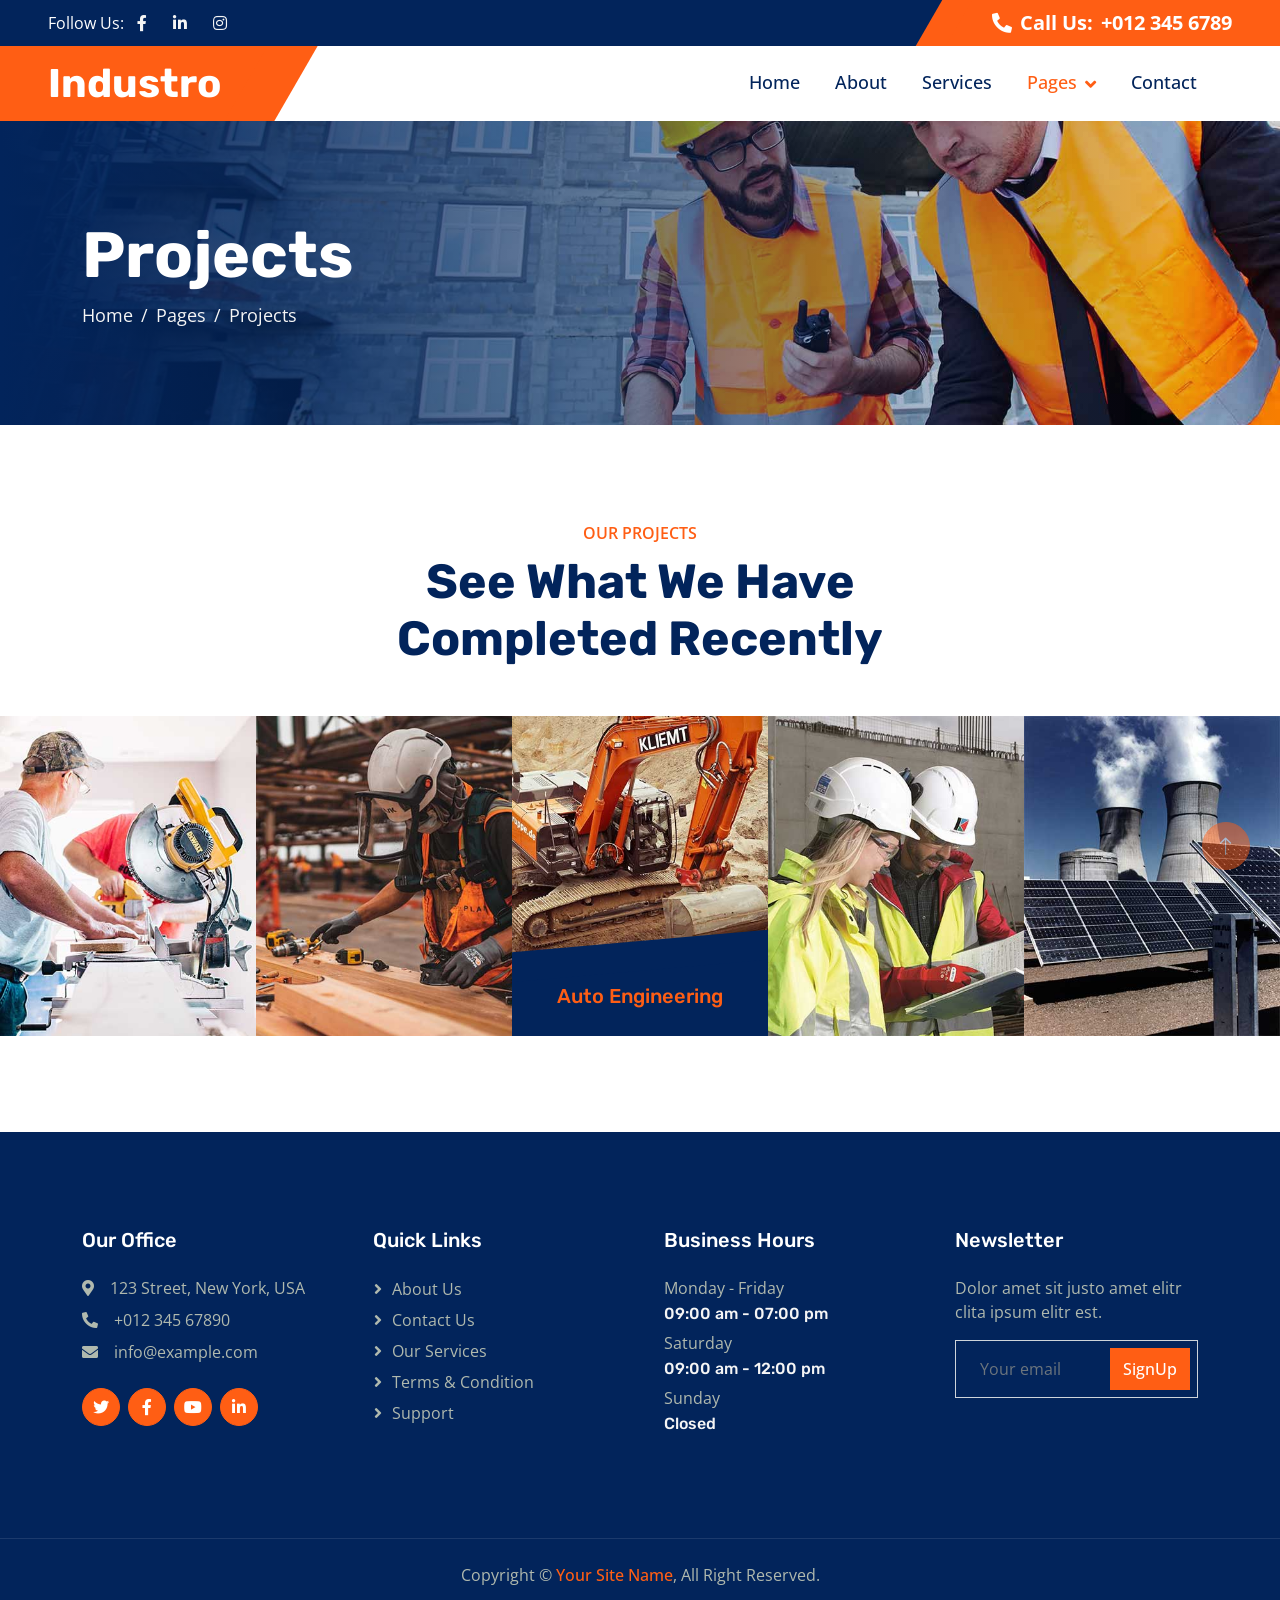
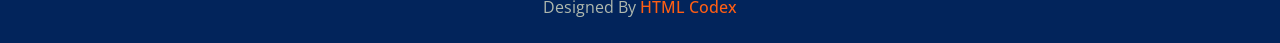
<file: project.html>
<!DOCTYPE html>
<html lang="en">

<head>
    <meta charset="utf-8">
    <title>Aarav Construction</title>
    <meta content="width=device-width, initial-scale=1.0" name="viewport">
    <meta content="" name="keywords">
    <meta content="" name="description">

    <!-- Favicon -->
    <link href="img/favicon.ico" rel="icon">

    <!-- Google Web Fonts -->
    <link rel="preconnect" href="https://fonts.googleapis.com">
    <link rel="preconnect" href="https://fonts.gstatic.com" crossorigin>
    <link href="https://fonts.googleapis.com/css2?family=Open+Sans:wght@400;500;600&family=Rubik:wght@500;600;700&display=swap" rel="stylesheet">

    <!-- Icon Font Stylesheet -->
    <link href="https://cdnjs.cloudflare.com/ajax/libs/font-awesome/5.10.0/css/all.min.css" rel="stylesheet">
    <link href="https://cdn.jsdelivr.net/npm/bootstrap-icons@1.4.1/font/bootstrap-icons.css" rel="stylesheet">

    <!-- Libraries Stylesheet -->
    <link href="lib/animate/animate.min.css" rel="stylesheet">
    <link href="lib/owlcarousel/assets/owl.carousel.min.css" rel="stylesheet">

    <!-- Customized Bootstrap Stylesheet -->
    <link href="css/bootstrap.min.css" rel="stylesheet">

    <!-- Template Stylesheet -->
    <link href="css/style.css" rel="stylesheet">
</head>

<body>
    <!-- Spinner Start -->
    <div id="spinner" class="show bg-white position-fixed translate-middle w-100 vh-100 top-50 start-50 d-flex align-items-center justify-content-center">
        <div class="spinner-border text-primary" role="status" style="width: 3rem; height: 3rem;"></div>
    </div>
    <!-- Spinner End -->


    <!-- Topbar Start -->
    <div class="container-fluid bg-dark px-0">
        <div class="row g-0 d-none d-lg-flex">
            <div class="col-lg-6 ps-5 text-start">
                <div class="h-100 d-inline-flex align-items-center text-white">
                    <span>Follow Us:</span>
                    <a class="btn btn-link text-light" href=""><i class="fab fa-facebook-f"></i></a>
                    
                    <a class="btn btn-link text-light" href=""><i class="fab fa-linkedin-in"></i></a>
                    <a class="btn btn-link text-light" href="https://www.instagram.com/aarav__construction/"><i class="fab fa-instagram"></i></a>
                </div>
            </div>
            <div class="col-lg-6 text-end">
                <div class="h-100 topbar-right d-inline-flex align-items-center text-white py-2 px-5">
                    <span class="fs-5 fw-bold me-2"><i class="fa fa-phone-alt me-2"></i>Call Us:</span>
                    <span class="fs-5 fw-bold">+012 345 6789</span>
                </div>
            </div>
        </div>
    </div>
    <!-- Topbar End -->


    <!-- Navbar Start -->
    <nav class="navbar navbar-expand-lg bg-white navbar-light sticky-top py-0 pe-5">
        <a href="index.html" class="navbar-brand ps-5 me-0">
            <h1 class="text-white m-0">Industro</h1>
        </a>
        <button type="button" class="navbar-toggler me-0" data-bs-toggle="collapse" data-bs-target="#navbarCollapse">
            <span class="navbar-toggler-icon"></span>
        </button>
        <div class="collapse navbar-collapse" id="navbarCollapse">
            <div class="navbar-nav ms-auto p-4 p-lg-0">
                <a href="index.html" class="nav-item nav-link">Home</a>
                <a href="about.html" class="nav-item nav-link">About</a>
                <a href="service.html" class="nav-item nav-link">Services</a>
                <div class="nav-item dropdown">
                    <a href="#" class="nav-link dropdown-toggle active" data-bs-toggle="dropdown">Pages</a>
                    <div class="dropdown-menu bg-light m-0">
                        <a href="project.html" class="dropdown-item active">Projects</a>
                        <a href="feature.html" class="dropdown-item">Features</a>
                        <a href="team.html" class="dropdown-item">Our Team</a>
                        <a href="testimonial.html" class="dropdown-item">Testimonial</a>
                        <a href="404.html" class="dropdown-item">404 Page</a>
                    </div>
                </div>
                <a href="contact.html" class="nav-item nav-link">Contact</a>
            </div>
            
        </div>
    </nav>
    <!-- Navbar End -->


    <!-- Page Header Start -->
    <div class="container-fluid page-header py-5 mb-5 wow fadeIn" data-wow-delay="0.1s">
        <div class="container py-5">
            <h1 class="display-3 text-white animated slideInRight">Projects</h1>
            <nav aria-label="breadcrumb">
                <ol class="breadcrumb animated slideInRight mb-0">
                    <li class="breadcrumb-item"><a href="#">Home</a></li>
                    <li class="breadcrumb-item"><a href="#">Pages</a></li>
                    <li class="breadcrumb-item active" aria-current="page">Projects</li>
                </ol>
            </nav>
        </div>
    </div>
    <!-- Page Header End -->


    <!-- Project Start -->
    <div class="container-fluid py-5 my-5 px-0">
        <div class="text-center mx-auto wow fadeIn" data-wow-delay="0.1s" style="max-width: 600px;">
            <p class="fw-medium text-uppercase text-primary mb-2">Our Projects</p>
            <h1 class="display-5 mb-5">See What We Have Completed Recently</h1>
        </div>
        <div class="owl-carousel project-carousel bg-dark wow fadeIn" data-wow-delay="0.1s">
            <a class="project-item" href="">
                <img class="img-fluid" src="img/project-1.jpg" alt="">
                <div class="project-title">
                    <h5 class="text-primary mb-0">Auto Engineering</h5>
                </div>
            </a>
            <a class="project-item" href="">
                <img class="img-fluid" src="img/project-2.jpg" alt="">
                <div class="project-title">
                    <h5 class="text-primary mb-0">Civil Engineering</h5>
                </div>
            </a>
            <a class="project-item" href="">
                <img class="img-fluid" src="img/project-3.jpg" alt="">
                <div class="project-title">
                    <h5 class="text-primary mb-0">Gas Engineering</h5>
                </div>
            </a>
            <a class="project-item" href="">
                <img class="img-fluid" src="img/project-4.jpg" alt="">
                <div class="project-title">
                    <h5 class="text-primary mb-0">Power Engineering</h5>
                </div>
            </a>
            <a class="project-item" href="">
                <img class="img-fluid" src="img/project-5.jpg" alt="">
                <div class="project-title">
                    <h5 class="text-primary mb-0">Energy Engineering</h5>
                </div>
            </a>
            <a class="project-item" href="">
                <img class="img-fluid" src="img/project-6.jpg" alt="">
                <div class="project-title">
                    <h5 class="text-primary mb-0">Water Engineering</h5>
                </div>
            </a>
        </div>
    </div>
    <!-- Project End -->
        

    <!-- Footer Start -->
    <div class="container-fluid bg-dark footer mt-5 py-5 wow fadeIn" data-wow-delay="0.1s">
        <div class="container py-5">
            <div class="row g-5">
                <div class="col-lg-3 col-md-6">
                    <h5 class="text-white mb-4">Our Office</h5>
                    <p class="mb-2"><i class="fa fa-map-marker-alt me-3"></i>123 Street, New York, USA</p>
                    <p class="mb-2"><i class="fa fa-phone-alt me-3"></i>+012 345 67890</p>
                    <p class="mb-2"><i class="fa fa-envelope me-3"></i>info@example.com</p>
                    <div class="d-flex pt-3">
                        <a class="btn btn-square btn-primary rounded-circle me-2" href=""><i class="fab fa-twitter"></i></a>
                        <a class="btn btn-square btn-primary rounded-circle me-2" href=""><i class="fab fa-facebook-f"></i></a>
                        <a class="btn btn-square btn-primary rounded-circle me-2" href=""><i class="fab fa-youtube"></i></a>
                        <a class="btn btn-square btn-primary rounded-circle me-2" href=""><i class="fab fa-linkedin-in"></i></a>
                    </div>
                </div>
                <div class="col-lg-3 col-md-6">
                    <h5 class="text-white mb-4">Quick Links</h5>
                    <a class="btn btn-link" href="">About Us</a>
                    <a class="btn btn-link" href="">Contact Us</a>
                    <a class="btn btn-link" href="">Our Services</a>
                    <a class="btn btn-link" href="">Terms & Condition</a>
                    <a class="btn btn-link" href="">Support</a>
                </div>
                <div class="col-lg-3 col-md-6">
                    <h5 class="text-white mb-4">Business Hours</h5>
                    <p class="mb-1">Monday - Friday</p>
                    <h6 class="text-light">09:00 am - 07:00 pm</h6>
                    <p class="mb-1">Saturday</p>
                    <h6 class="text-light">09:00 am - 12:00 pm</h6>
                    <p class="mb-1">Sunday</p>
                    <h6 class="text-light">Closed</h6>
                </div>
                <div class="col-lg-3 col-md-6">
                    <h5 class="text-white mb-4">Newsletter</h5>
                    <p>Dolor amet sit justo amet elitr clita ipsum elitr est.</p>
                    <div class="position-relative w-100">
                        <input class="form-control bg-transparent w-100 py-3 ps-4 pe-5" type="text" placeholder="Your email">
                        <button type="button" class="btn btn-primary py-2 position-absolute top-0 end-0 mt-2 me-2">SignUp</button>
                    </div>
                </div>
            </div>
        </div>
    </div>
    <!-- Footer End -->


    <!-- Copyright Start -->
    <div class="container-fluid copyright bg-dark py-4">
        <div class="container text-center">
            <p class="mb-2">Copyright &copy; <a class="fw-semi-bold" href="#">Your Site Name</a>, All Right Reserved.</p>
            <!--/*** This template is free as long as you keep the footer author’s credit link/attribution link/backlink. If you'd like to use the template without the footer author’s credit link/attribution link/backlink, you can purchase the Credit Removal License from "https://htmlcodex.com/credit-removal". Thank you for your support. ***/-->
            <p class="mb-0">Designed By <a class="fw-semi-bold" href="https://htmlcodex.com">HTML Codex</a></p>
        </div>
    </div>
    <!-- Copyright End -->


    <!-- Back to Top -->
    <a href="#" class="btn btn-lg btn-primary btn-lg-square rounded-circle back-to-top"><i class="bi bi-arrow-up"></i></a>


    <!-- JavaScript Libraries -->
    <script src="https://code.jquery.com/jquery-3.4.1.min.js"></script>
    <script src="https://cdn.jsdelivr.net/npm/bootstrap@5.0.0/dist/js/bootstrap.bundle.min.js"></script>
    <script src="lib/wow/wow.min.js"></script>
    <script src="lib/easing/easing.min.js"></script>
    <script src="lib/waypoints/waypoints.min.js"></script>
    <script src="lib/owlcarousel/owl.carousel.min.js"></script>
    <script src="lib/counterup/counterup.min.js"></script>

    <!-- Template Javascript -->
    <script src="js/main.js"></script>
</body>

</html>
</file>
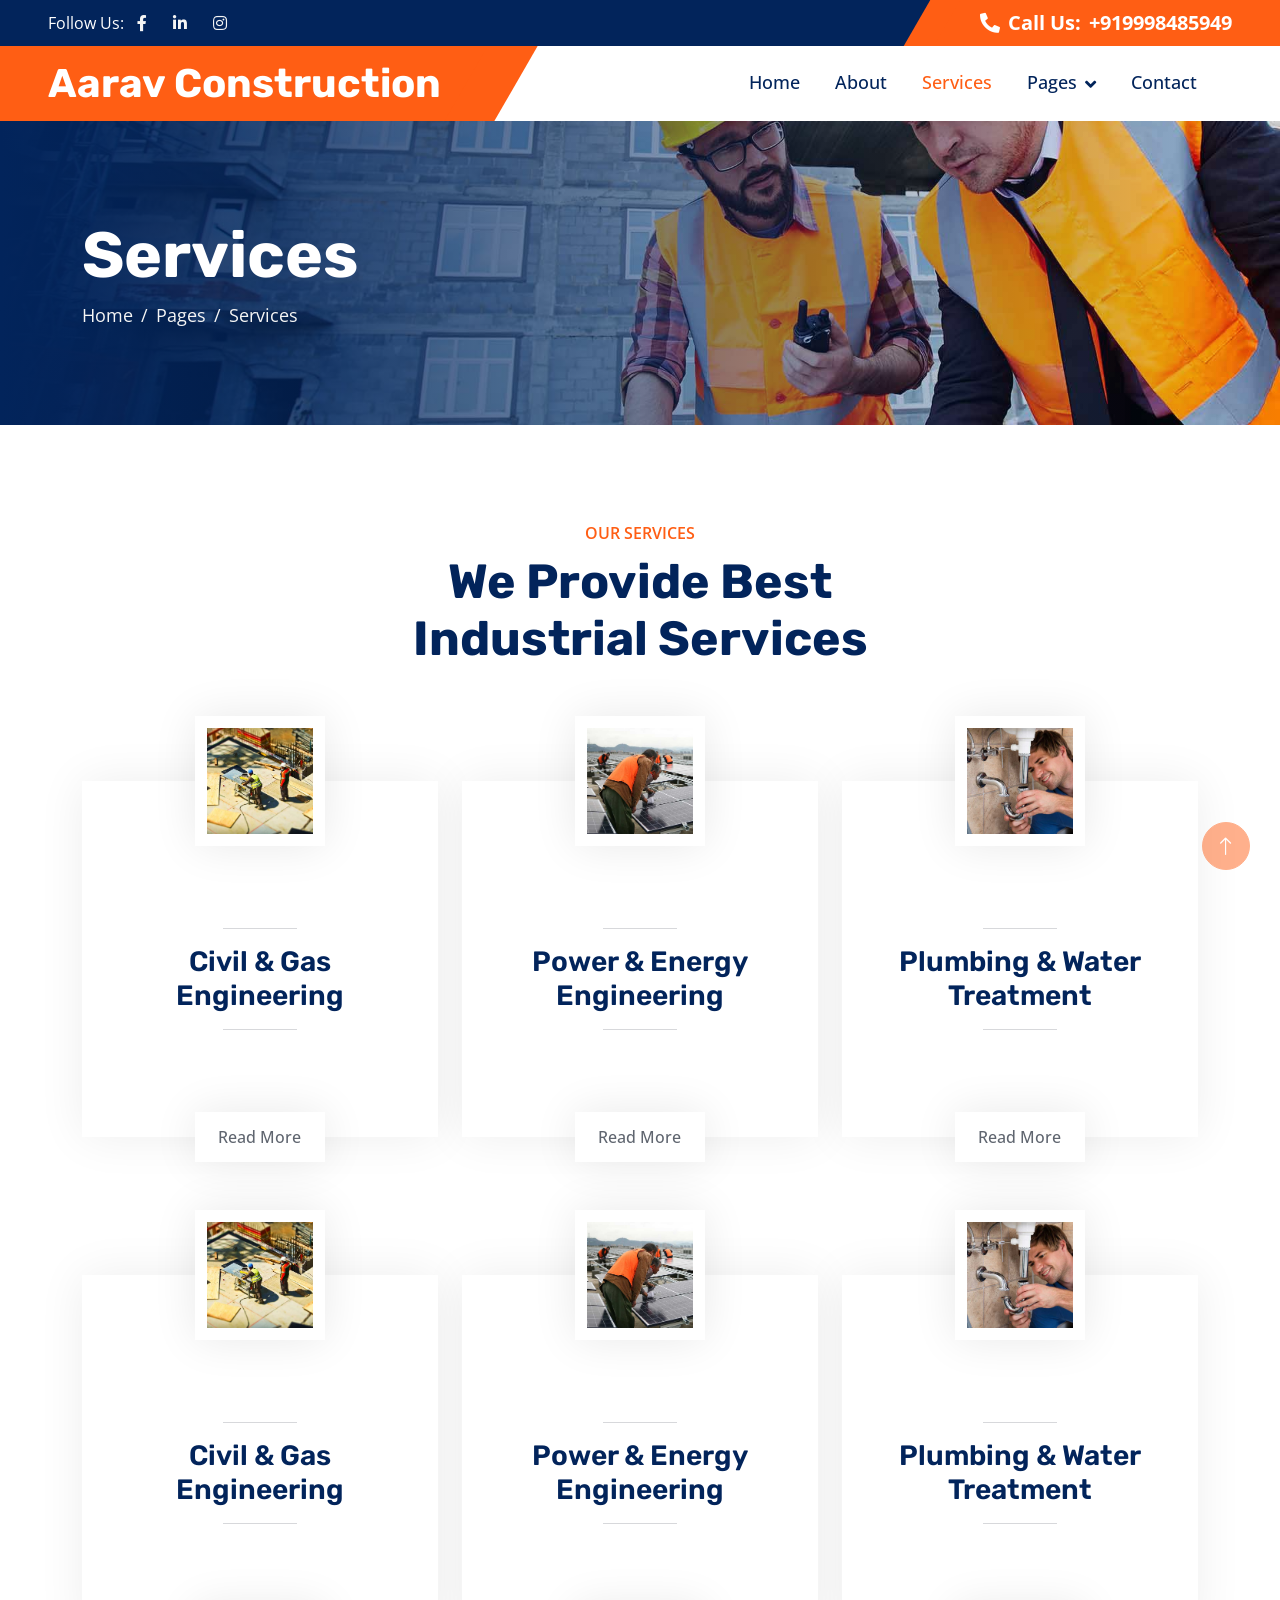
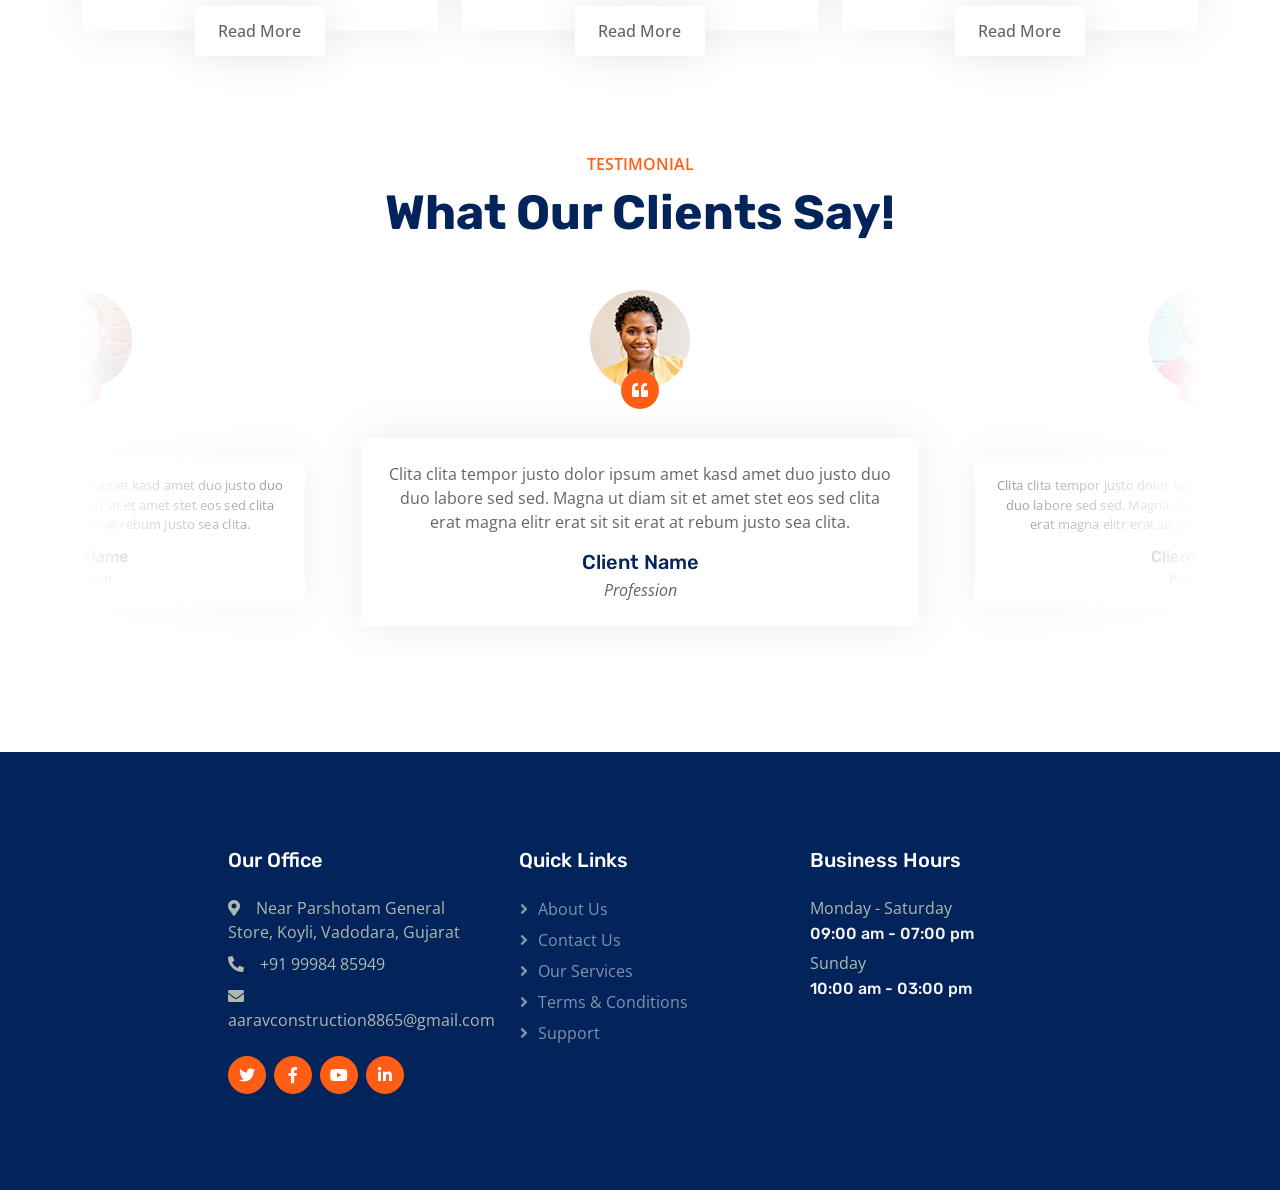
<file: service.html>
<!DOCTYPE html>
<html lang="en">

<head>
    <meta charset="utf-8">
    <title>Aarav Construction</title>
    <meta content="width=device-width, initial-scale=1.0" name="viewport">
    <meta content="" name="keywords">
    <meta content="" name="description">

    <!-- Favicon -->
    <link href="img/favicon.ico" rel="icon">

    <!-- Google Web Fonts -->
    <link rel="preconnect" href="https://fonts.googleapis.com">
    <link rel="preconnect" href="https://fonts.gstatic.com" crossorigin>
    <link href="https://fonts.googleapis.com/css2?family=Open+Sans:wght@400;500;600&family=Rubik:wght@500;600;700&display=swap" rel="stylesheet">

    <!-- Icon Font Stylesheet -->
    <link href="https://cdnjs.cloudflare.com/ajax/libs/font-awesome/5.10.0/css/all.min.css" rel="stylesheet">
    <link href="https://cdn.jsdelivr.net/npm/bootstrap-icons@1.4.1/font/bootstrap-icons.css" rel="stylesheet">

    <!-- Libraries Stylesheet -->
    <link href="lib/animate/animate.min.css" rel="stylesheet">
    <link href="lib/owlcarousel/assets/owl.carousel.min.css" rel="stylesheet">

    <!-- Customized Bootstrap Stylesheet -->
    <link href="css/bootstrap.min.css" rel="stylesheet">

    <!-- Template Stylesheet -->
    <link href="css/style.css" rel="stylesheet">
</head>

<body>
    <!-- Spinner Start -->
    <div id="spinner" class="show bg-white position-fixed translate-middle w-100 vh-100 top-50 start-50 d-flex align-items-center justify-content-center">
        <div class="spinner-border text-primary" role="status" style="width: 3rem; height: 3rem;"></div>
    </div>
    <!-- Spinner End -->


    <!-- Topbar Start -->
    <div class="container-fluid bg-dark px-0">
        <div class="row g-0 d-none d-lg-flex">
            <div class="col-lg-6 ps-5 text-start">
                <div class="h-100 d-inline-flex align-items-center text-white">
                    <span>Follow Us:</span>
                    <a class="btn btn-link text-light" href=""><i class="fab fa-facebook-f"></i></a>
                    
                    <a class="btn btn-link text-light" href=""><i class="fab fa-linkedin-in"></i></a>
                    <a class="btn btn-link text-light" href="https://www.instagram.com/aarav__construction/"><i class="fab fa-instagram"></i></a>
                </div>
            </div>
            <div class="col-lg-6 text-end">
                <div class="h-100 topbar-right d-inline-flex align-items-center text-white py-2 px-5">
                    <span class="fs-5 fw-bold me-2"><i class="fa fa-phone-alt me-2"></i>Call Us:</span>
                    <span class="fs-5 fw-bold">+919998485949</span>
                </div>
            </div>
        </div>
    </div>
    <!-- Topbar End -->


    <!-- Navbar Start -->
    <nav class="navbar navbar-expand-lg bg-white navbar-light sticky-top py-0 pe-5">
        <a href="index.html" class="navbar-brand ps-5 me-0">
            <h1 class="text-white m-0">Aarav Construction</h1>
        </a>
        <button type="button" class="navbar-toggler me-0" data-bs-toggle="collapse" data-bs-target="#navbarCollapse">
            <span class="navbar-toggler-icon"></span>
        </button>
        <div class="collapse navbar-collapse" id="navbarCollapse">
            <div class="navbar-nav ms-auto p-4 p-lg-0">
                <a href="index.html" class="nav-item nav-link">Home</a>
                <a href="about.html" class="nav-item nav-link">About</a>
                <a href="service.html" class="nav-item nav-link active">Services</a>
                <div class="nav-item dropdown">
                    <a href="#" class="nav-link dropdown-toggle" data-bs-toggle="dropdown">Pages</a>
                    <div class="dropdown-menu bg-light m-0">
                        <a href="project.html" class="dropdown-item">Projects</a>
                        <a href="feature.html" class="dropdown-item">Features</a>
                        <a href="team.html" class="dropdown-item">Our Team</a>
                        <a href="testimonial.html" class="dropdown-item">Testimonial</a>
                        <a href="404.html" class="dropdown-item">404 Page</a>
                    </div>
                </div>
                <a href="contact.html" class="nav-item nav-link">Contact</a>
            </div>
            
        </div>
    </nav>
    <!-- Navbar End -->


    <!-- Page Header Start -->
    <div class="container-fluid page-header py-5 mb-5 wow fadeIn" data-wow-delay="0.1s">
        <div class="container py-5">
            <h1 class="display-3 text-white animated slideInRight">Services</h1>
            <nav aria-label="breadcrumb">
                <ol class="breadcrumb animated slideInRight mb-0">
                    <li class="breadcrumb-item"><a href="#">Home</a></li>
                    <li class="breadcrumb-item"><a href="#">Pages</a></li>
                    <li class="breadcrumb-item active" aria-current="page">Services</li>
                </ol>
            </nav>
        </div>
    </div>
    <!-- Page Header End -->


    <!-- Service Start -->
    <div class="container-xxl py-5">
        <div class="container">
            <div class="text-center mx-auto pb-4 wow fadeInUp" data-wow-delay="0.1s" style="max-width: 600px;">
                <p class="fw-medium text-uppercase text-primary mb-2">Our Services</p>
                <h1 class="display-5 mb-4">We Provide Best Industrial Services</h1>
            </div>
            <div class="row gy-5 gx-4">
                <div class="col-md-6 col-lg-4 wow fadeInUp" data-wow-delay="0.1s">
                    <div class="service-item">
                        <img class="img-fluid" src="img/service-1.jpg" alt="">
                        <div class="service-img">
                            <img class="img-fluid" src="img/service-1.jpg" alt="">
                        </div>
                        <div class="service-detail">
                            <div class="service-title">
                                <hr class="w-25">
                                <h3 class="mb-0">Civil & Gas Engineering</h3>
                                <hr class="w-25">
                            </div>
                            <div class="service-text">
                                <p class="text-white mb-0">Erat ipsum justo amet duo et elitr dolor, est duo duo eos lorem sed diam stet diam sed stet.</p>
                            </div>
                        </div>
                        <a class="btn btn-light" href="">Read More</a>
                    </div>
                </div>
                <div class="col-md-6 col-lg-4 wow fadeInUp" data-wow-delay="0.3s">
                    <div class="service-item">
                        <img class="img-fluid" src="img/service-2.jpg" alt="">
                        <div class="service-img">
                            <img class="img-fluid" src="img/service-2.jpg" alt="">
                        </div>
                        <div class="service-detail">
                            <div class="service-title">
                                <hr class="w-25">
                                <h3 class="mb-0">Power & Energy Engineering</h3>
                                <hr class="w-25">
                            </div>
                            <div class="service-text">
                                <p class="text-white mb-0">Erat ipsum justo amet duo et elitr dolor, est duo duo eos lorem sed diam stet diam sed stet.</p>
                            </div>
                        </div>
                        <a class="btn btn-light" href="">Read More</a>
                    </div>
                </div>
                <div class="col-md-6 col-lg-4 wow fadeInUp" data-wow-delay="0.5s">
                    <div class="service-item">
                        <img class="img-fluid" src="img/service-3.jpg" alt="">
                        <div class="service-img">
                            <img class="img-fluid" src="img/service-3.jpg" alt="">
                        </div>
                        <div class="service-detail">
                            <div class="service-title">
                                <hr class="w-25">
                                <h3 class="mb-0">Plumbing & Water Treatment</h3>
                                <hr class="w-25">
                            </div>
                            <div class="service-text">
                                <p class="text-white mb-0">Erat ipsum justo amet duo et elitr dolor, est duo duo eos lorem sed diam stet diam sed stet.</p>
                            </div>
                        </div>
                        <a class="btn btn-light" href="">Read More</a>
                    </div>
                </div>
                <div class="col-md-6 col-lg-4 wow fadeInUp" data-wow-delay="0.1s">
                    <div class="service-item">
                        <img class="img-fluid" src="img/service-1.jpg" alt="">
                        <div class="service-img">
                            <img class="img-fluid" src="img/service-1.jpg" alt="">
                        </div>
                        <div class="service-detail">
                            <div class="service-title">
                                <hr class="w-25">
                                <h3 class="mb-0">Civil & Gas Engineering</h3>
                                <hr class="w-25">
                            </div>
                            <div class="service-text">
                                <p class="text-white mb-0">Erat ipsum justo amet duo et elitr dolor, est duo duo eos lorem sed diam stet diam sed stet.</p>
                            </div>
                        </div>
                        <a class="btn btn-light" href="">Read More</a>
                    </div>
                </div>
                <div class="col-md-6 col-lg-4 wow fadeInUp" data-wow-delay="0.3s">
                    <div class="service-item">
                        <img class="img-fluid" src="img/service-2.jpg" alt="">
                        <div class="service-img">
                            <img class="img-fluid" src="img/service-2.jpg" alt="">
                        </div>
                        <div class="service-detail">
                            <div class="service-title">
                                <hr class="w-25">
                                <h3 class="mb-0">Power & Energy Engineering</h3>
                                <hr class="w-25">
                            </div>
                            <div class="service-text">
                                <p class="text-white mb-0">Erat ipsum justo amet duo et elitr dolor, est duo duo eos lorem sed diam stet diam sed stet.</p>
                            </div>
                        </div>
                        <a class="btn btn-light" href="">Read More</a>
                    </div>
                </div>
                <div class="col-md-6 col-lg-4 wow fadeInUp" data-wow-delay="0.5s">
                    <div class="service-item">
                        <img class="img-fluid" src="img/service-3.jpg" alt="">
                        <div class="service-img">
                            <img class="img-fluid" src="img/service-3.jpg" alt="">
                        </div>
                        <div class="service-detail">
                            <div class="service-title">
                                <hr class="w-25">
                                <h3 class="mb-0">Plumbing & Water Treatment</h3>
                                <hr class="w-25">
                            </div>
                            <div class="service-text">
                                <p class="text-white mb-0">Erat ipsum justo amet duo et elitr dolor, est duo duo eos lorem sed diam stet diam sed stet.</p>
                            </div>
                        </div>
                        <a class="btn btn-light" href="">Read More</a>
                    </div>
                </div>
            </div>
        </div>
    </div>
    <!-- Service End -->


    <!-- Testimonial Start -->
    <div class="container-xxl py-5">
        <div class="container">
            <div class="text-center mx-auto wow fadeInUp" data-wow-delay="0.1s" style="max-width: 600px;">
                <p class="fw-medium text-uppercase text-primary mb-2">Testimonial</p>
                <h1 class="display-5 mb-5">What Our Clients Say!</h1>
            </div>
            <div class="owl-carousel testimonial-carousel wow fadeInUp" data-wow-delay="0.1s">
                <div class="testimonial-item text-center">
                    <div class="testimonial-img position-relative">
                        <img class="img-fluid rounded-circle mx-auto mb-5" src="img/testimonial-1.jpg">
                        <div class="btn-square bg-primary rounded-circle">
                            <i class="fa fa-quote-left text-white"></i>
                        </div>
                    </div>
                    <div class="testimonial-text text-center rounded p-4">
                        <p>Clita clita tempor justo dolor ipsum amet kasd amet duo justo duo duo labore sed sed. Magna ut diam sit et amet stet eos sed clita erat magna elitr erat sit sit erat at rebum justo sea clita.</p>
                        <h5 class="mb-1">Client Name</h5>
                        <span class="fst-italic">Profession</span>
                    </div>
                </div>
                <div class="testimonial-item text-center">
                    <div class="testimonial-img position-relative">
                        <img class="img-fluid rounded-circle mx-auto mb-5" src="img/testimonial-2.jpg">
                        <div class="btn-square bg-primary rounded-circle">
                            <i class="fa fa-quote-left text-white"></i>
                        </div>
                    </div>
                    <div class="testimonial-text text-center rounded p-4">
                        <p>Clita clita tempor justo dolor ipsum amet kasd amet duo justo duo duo labore sed sed. Magna ut diam sit et amet stet eos sed clita erat magna elitr erat sit sit erat at rebum justo sea clita.</p>
                        <h5 class="mb-1">Client Name</h5>
                        <span class="fst-italic">Profession</span>
                    </div>
                </div>
                <div class="testimonial-item text-center">
                    <div class="testimonial-img position-relative">
                        <img class="img-fluid rounded-circle mx-auto mb-5" src="img/testimonial-3.jpg">
                        <div class="btn-square bg-primary rounded-circle">
                            <i class="fa fa-quote-left text-white"></i>
                        </div>
                    </div>
                    <div class="testimonial-text text-center rounded p-4">
                        <p>Clita clita tempor justo dolor ipsum amet kasd amet duo justo duo duo labore sed sed. Magna ut diam sit et amet stet eos sed clita erat magna elitr erat sit sit erat at rebum justo sea clita.</p>
                        <h5 class="mb-1">Client Name</h5>
                        <span class="fst-italic">Profession</span>
                    </div>
                </div>
            </div>
        </div>
    </div>
    <!-- Testimonial End -->
        

    <!-- Footer Start -->
    <div class="container-fluid bg-dark footer mt-5 py-5 wow fadeIn" data-wow-delay="0.1s">
        <div class="container py-5 text-center text-md-start">
            <div class="row g-5 justify-content-center">
                <div class="col-lg-3 col-md-6">
                    <h5 class="text-white mb-4">Our Office</h5>
                    <p class="mb-2"><i class="fa fa-map-marker-alt me-3"></i>Near Parshotam General Store, Koyli, Vadodara, Gujarat</p>
                    <p class="mb-2"><i class="fa fa-phone-alt me-3"></i>+91 99984 85949</p>
                    <p class="mb-2"><i class="fa fa-envelope me-3"></i>aaravconstruction8865@gmail.com</p>
                    <div class="d-flex justify-content-center justify-content-md-start pt-3">
                        <a class="btn btn-square btn-primary rounded-circle me-2" href="#"><i class="fab fa-twitter"></i></a>
                        <a class="btn btn-square btn-primary rounded-circle me-2" href="#"><i class="fab fa-facebook-f"></i></a>
                        <a class="btn btn-square btn-primary rounded-circle me-2" href="#"><i class="fab fa-youtube"></i></a>
                        <a class="btn btn-square btn-primary rounded-circle me-2" href="#"><i class="fab fa-linkedin-in"></i></a>
                    </div>
                </div>
                <div class="col-lg-3 col-md-6">
                    <h5 class="text-white mb-4">Quick Links</h5>
                    <a class="btn btn-link text-white-50" href="#">About Us</a>
                    <a class="btn btn-link text-white-50" href="#">Contact Us</a>
                    <a class="btn btn-link text-white-50" href="#">Our Services</a>
                    <a class="btn btn-link text-white-50" href="#">Terms & Conditions</a>
                    <a class="btn btn-link text-white-50" href="#">Support</a>
                </div>
                <div class="col-lg-3 col-md-6">
                    <h5 class="text-white mb-4">Business Hours</h5>
                    <p class="mb-1">Monday - Saturday</p>
                    <h6 class="text-light">09:00 am - 07:00 pm</h6>
                    <p class="mb-1">Sunday</p>
                    <h6 class="text-light">10:00 am - 03:00 pm</h6>
                </div>
            </div>
        </div>
    </div>
    <!-- Footer End -->


    

    <!-- Back to Top -->
    <a href="#" class="btn btn-lg btn-primary btn-lg-square rounded-circle back-to-top"><i class="bi bi-arrow-up"></i></a>


    <!-- JavaScript Libraries -->
    <script src="https://code.jquery.com/jquery-3.4.1.min.js"></script>
    <script src="https://cdn.jsdelivr.net/npm/bootstrap@5.0.0/dist/js/bootstrap.bundle.min.js"></script>
    <script src="lib/wow/wow.min.js"></script>
    <script src="lib/easing/easing.min.js"></script>
    <script src="lib/waypoints/waypoints.min.js"></script>
    <script src="lib/owlcarousel/owl.carousel.min.js"></script>
    <script src="lib/counterup/counterup.min.js"></script>

    <!-- Template Javascript -->
    <script src="js/main.js"></script>
</body>

</html>
</file>
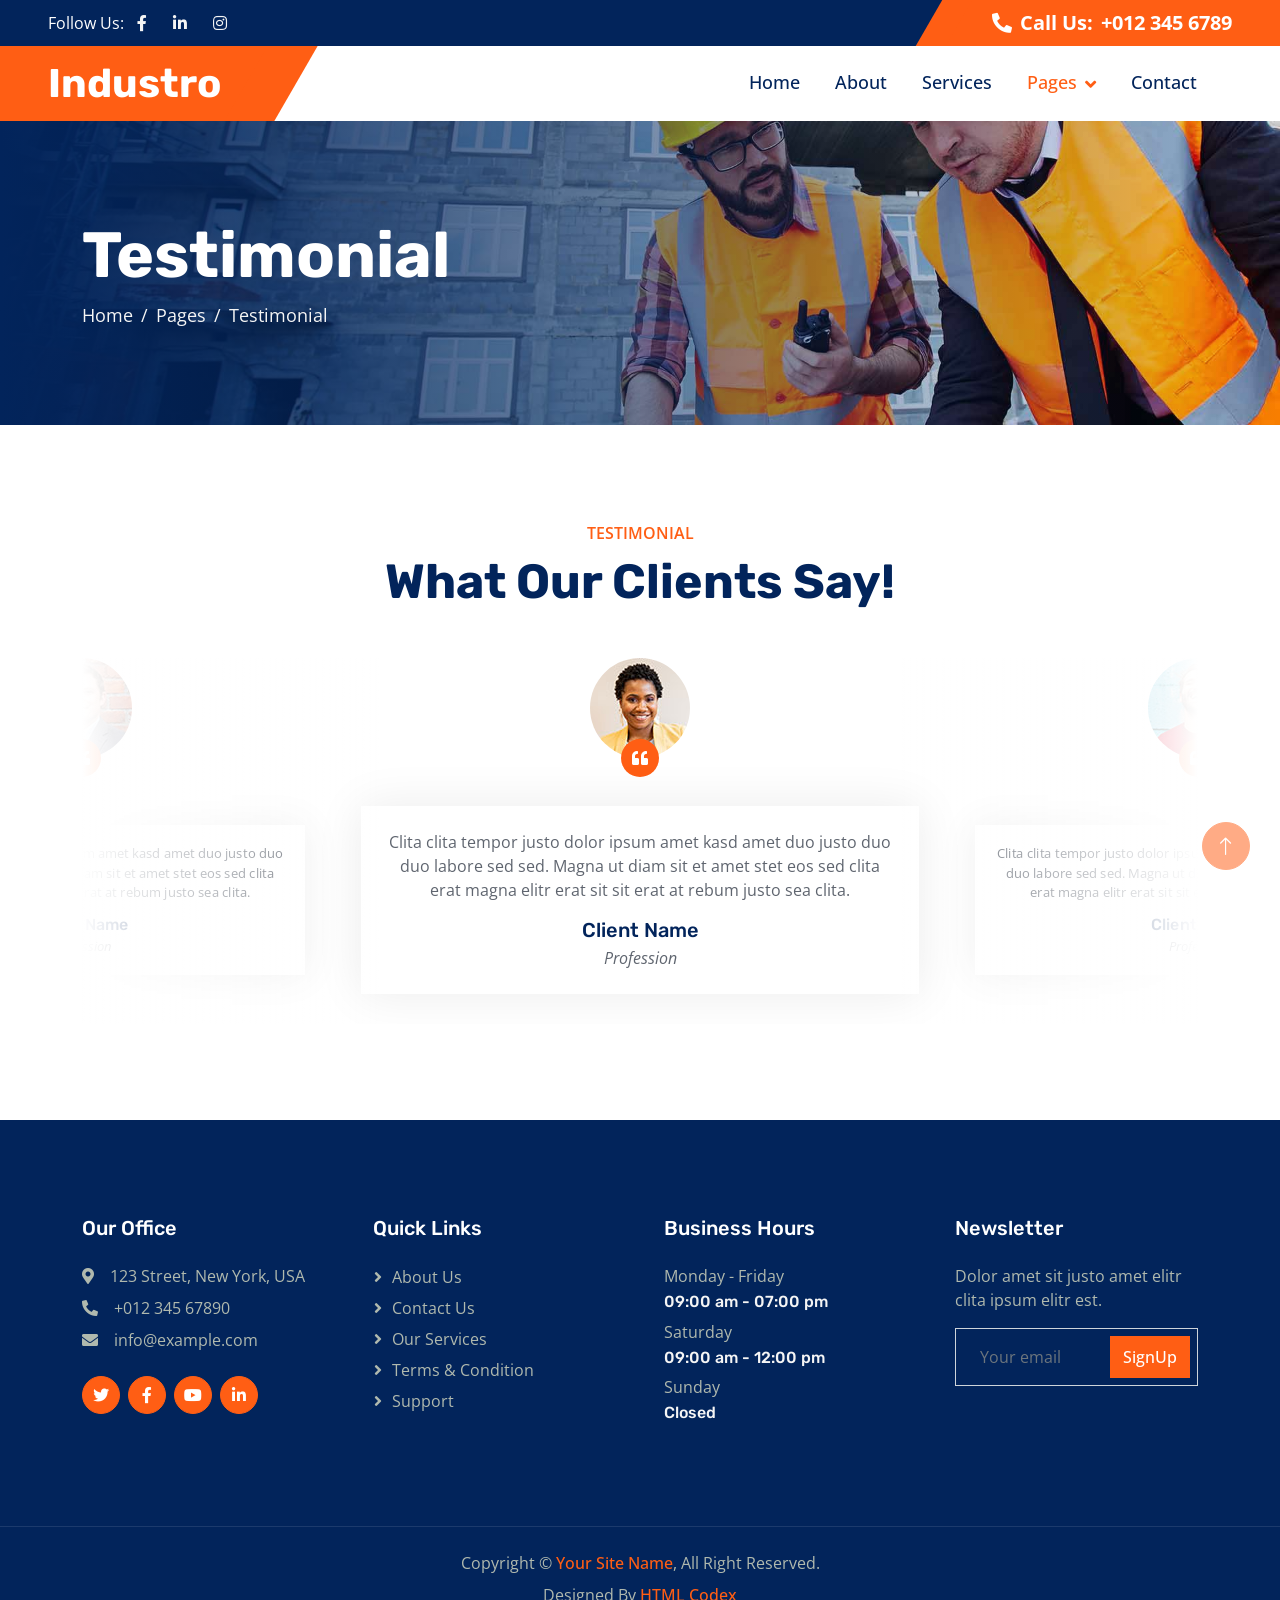
<file: testimonial.html>
<!DOCTYPE html>
<html lang="en">

<head>
    <meta charset="utf-8">
    <title>Aarav Construction</title>
    <meta content="width=device-width, initial-scale=1.0" name="viewport">
    <meta content="" name="keywords">
    <meta content="" name="description">

    <!-- Favicon -->
    <link href="img/favicon.ico" rel="icon">

    <!-- Google Web Fonts -->
    <link rel="preconnect" href="https://fonts.googleapis.com">
    <link rel="preconnect" href="https://fonts.gstatic.com" crossorigin>
    <link href="https://fonts.googleapis.com/css2?family=Open+Sans:wght@400;500;600&family=Rubik:wght@500;600;700&display=swap" rel="stylesheet">

    <!-- Icon Font Stylesheet -->
    <link href="https://cdnjs.cloudflare.com/ajax/libs/font-awesome/5.10.0/css/all.min.css" rel="stylesheet">
    <link href="https://cdn.jsdelivr.net/npm/bootstrap-icons@1.4.1/font/bootstrap-icons.css" rel="stylesheet">

    <!-- Libraries Stylesheet -->
    <link href="lib/animate/animate.min.css" rel="stylesheet">
    <link href="lib/owlcarousel/assets/owl.carousel.min.css" rel="stylesheet">

    <!-- Customized Bootstrap Stylesheet -->
    <link href="css/bootstrap.min.css" rel="stylesheet">

    <!-- Template Stylesheet -->
    <link href="css/style.css" rel="stylesheet">
</head>

<body>
    <!-- Spinner Start -->
    <div id="spinner" class="show bg-white position-fixed translate-middle w-100 vh-100 top-50 start-50 d-flex align-items-center justify-content-center">
        <div class="spinner-border text-primary" role="status" style="width: 3rem; height: 3rem;"></div>
    </div>
    <!-- Spinner End -->


    <!-- Topbar Start -->
    <div class="container-fluid bg-dark px-0">
        <div class="row g-0 d-none d-lg-flex">
            <div class="col-lg-6 ps-5 text-start">
                <div class="h-100 d-inline-flex align-items-center text-white">
                    <span>Follow Us:</span>
                    <a class="btn btn-link text-light" href=""><i class="fab fa-facebook-f"></i></a>
                 
                    <a class="btn btn-link text-light" href=""><i class="fab fa-linkedin-in"></i></a>
                    <a class="btn btn-link text-light" href="https://www.instagram.com/aarav__construction/"><i class="fab fa-instagram"></i></a>
                </div>
            </div>
            <div class="col-lg-6 text-end">
                <div class="h-100 topbar-right d-inline-flex align-items-center text-white py-2 px-5">
                    <span class="fs-5 fw-bold me-2"><i class="fa fa-phone-alt me-2"></i>Call Us:</span>
                    <span class="fs-5 fw-bold">+012 345 6789</span>
                </div>
            </div>
        </div>
    </div>
    <!-- Topbar End -->


    <!-- Navbar Start -->
    <nav class="navbar navbar-expand-lg bg-white navbar-light sticky-top py-0 pe-5">
        <a href="index.html" class="navbar-brand ps-5 me-0">
            <h1 class="text-white m-0">Industro</h1>
        </a>
        <button type="button" class="navbar-toggler me-0" data-bs-toggle="collapse" data-bs-target="#navbarCollapse">
            <span class="navbar-toggler-icon"></span>
        </button>
        <div class="collapse navbar-collapse" id="navbarCollapse">
            <div class="navbar-nav ms-auto p-4 p-lg-0">
                <a href="index.html" class="nav-item nav-link">Home</a>
                <a href="about.html" class="nav-item nav-link">About</a>
                <a href="service.html" class="nav-item nav-link">Services</a>
                <div class="nav-item dropdown">
                    <a href="#" class="nav-link dropdown-toggle active" data-bs-toggle="dropdown">Pages</a>
                    <div class="dropdown-menu bg-light m-0">
                        <a href="project.html" class="dropdown-item">Projects</a>
                        <a href="feature.html" class="dropdown-item">Features</a>
                        <a href="team.html" class="dropdown-item">Our Team</a>
                        <a href="testimonial.html" class="dropdown-item active">Testimonial</a>
                        <a href="404.html" class="dropdown-item">404 Page</a>
                    </div>
                </div>
                <a href="contact.html" class="nav-item nav-link">Contact</a>
            </div>
            
        </div>
    </nav>
    <!-- Navbar End -->


    <!-- Page Header Start -->
    <div class="container-fluid page-header py-5 mb-5 wow fadeIn" data-wow-delay="0.1s">
        <div class="container py-5">
            <h1 class="display-3 text-white animated slideInRight">Testimonial</h1>
            <nav aria-label="breadcrumb">
                <ol class="breadcrumb animated slideInRight mb-0">
                    <li class="breadcrumb-item"><a href="#">Home</a></li>
                    <li class="breadcrumb-item"><a href="#">Pages</a></li>
                    <li class="breadcrumb-item active" aria-current="page">Testimonial</li>
                </ol>
            </nav>
        </div>
    </div>
    <!-- Page Header End -->


    <!-- Testimonial Start -->
    <div class="container-xxl py-5">
        <div class="container">
            <div class="text-center mx-auto wow fadeInUp" data-wow-delay="0.1s" style="max-width: 600px;">
                <p class="fw-medium text-uppercase text-primary mb-2">Testimonial</p>
                <h1 class="display-5 mb-5">What Our Clients Say!</h1>
            </div>
            <div class="owl-carousel testimonial-carousel wow fadeInUp" data-wow-delay="0.1s">
                <div class="testimonial-item text-center">
                    <div class="testimonial-img position-relative">
                        <img class="img-fluid rounded-circle mx-auto mb-5" src="img/testimonial-1.jpg">
                        <div class="btn-square bg-primary rounded-circle">
                            <i class="fa fa-quote-left text-white"></i>
                        </div>
                    </div>
                    <div class="testimonial-text text-center rounded p-4">
                        <p>Clita clita tempor justo dolor ipsum amet kasd amet duo justo duo duo labore sed sed. Magna ut diam sit et amet stet eos sed clita erat magna elitr erat sit sit erat at rebum justo sea clita.</p>
                        <h5 class="mb-1">Client Name</h5>
                        <span class="fst-italic">Profession</span>
                    </div>
                </div>
                <div class="testimonial-item text-center">
                    <div class="testimonial-img position-relative">
                        <img class="img-fluid rounded-circle mx-auto mb-5" src="img/testimonial-2.jpg">
                        <div class="btn-square bg-primary rounded-circle">
                            <i class="fa fa-quote-left text-white"></i>
                        </div>
                    </div>
                    <div class="testimonial-text text-center rounded p-4">
                        <p>Clita clita tempor justo dolor ipsum amet kasd amet duo justo duo duo labore sed sed. Magna ut diam sit et amet stet eos sed clita erat magna elitr erat sit sit erat at rebum justo sea clita.</p>
                        <h5 class="mb-1">Client Name</h5>
                        <span class="fst-italic">Profession</span>
                    </div>
                </div>
                <div class="testimonial-item text-center">
                    <div class="testimonial-img position-relative">
                        <img class="img-fluid rounded-circle mx-auto mb-5" src="img/testimonial-3.jpg">
                        <div class="btn-square bg-primary rounded-circle">
                            <i class="fa fa-quote-left text-white"></i>
                        </div>
                    </div>
                    <div class="testimonial-text text-center rounded p-4">
                        <p>Clita clita tempor justo dolor ipsum amet kasd amet duo justo duo duo labore sed sed. Magna ut diam sit et amet stet eos sed clita erat magna elitr erat sit sit erat at rebum justo sea clita.</p>
                        <h5 class="mb-1">Client Name</h5>
                        <span class="fst-italic">Profession</span>
                    </div>
                </div>
            </div>
        </div>
    </div>
    <!-- Testimonial End -->
        

    <!-- Footer Start -->
    <div class="container-fluid bg-dark footer mt-5 py-5 wow fadeIn" data-wow-delay="0.1s">
        <div class="container py-5">
            <div class="row g-5">
                <div class="col-lg-3 col-md-6">
                    <h5 class="text-white mb-4">Our Office</h5>
                    <p class="mb-2"><i class="fa fa-map-marker-alt me-3"></i>123 Street, New York, USA</p>
                    <p class="mb-2"><i class="fa fa-phone-alt me-3"></i>+012 345 67890</p>
                    <p class="mb-2"><i class="fa fa-envelope me-3"></i>info@example.com</p>
                    <div class="d-flex pt-3">
                        <a class="btn btn-square btn-primary rounded-circle me-2" href=""><i class="fab fa-twitter"></i></a>
                        <a class="btn btn-square btn-primary rounded-circle me-2" href=""><i class="fab fa-facebook-f"></i></a>
                        <a class="btn btn-square btn-primary rounded-circle me-2" href=""><i class="fab fa-youtube"></i></a>
                        <a class="btn btn-square btn-primary rounded-circle me-2" href=""><i class="fab fa-linkedin-in"></i></a>
                    </div>
                </div>
                <div class="col-lg-3 col-md-6">
                    <h5 class="text-white mb-4">Quick Links</h5>
                    <a class="btn btn-link" href="">About Us</a>
                    <a class="btn btn-link" href="">Contact Us</a>
                    <a class="btn btn-link" href="">Our Services</a>
                    <a class="btn btn-link" href="">Terms & Condition</a>
                    <a class="btn btn-link" href="">Support</a>
                </div>
                <div class="col-lg-3 col-md-6">
                    <h5 class="text-white mb-4">Business Hours</h5>
                    <p class="mb-1">Monday - Friday</p>
                    <h6 class="text-light">09:00 am - 07:00 pm</h6>
                    <p class="mb-1">Saturday</p>
                    <h6 class="text-light">09:00 am - 12:00 pm</h6>
                    <p class="mb-1">Sunday</p>
                    <h6 class="text-light">Closed</h6>
                </div>
                <div class="col-lg-3 col-md-6">
                    <h5 class="text-white mb-4">Newsletter</h5>
                    <p>Dolor amet sit justo amet elitr clita ipsum elitr est.</p>
                    <div class="position-relative w-100">
                        <input class="form-control bg-transparent w-100 py-3 ps-4 pe-5" type="text" placeholder="Your email">
                        <button type="button" class="btn btn-primary py-2 position-absolute top-0 end-0 mt-2 me-2">SignUp</button>
                    </div>
                </div>
            </div>
        </div>
    </div>
    <!-- Footer End -->


    <!-- Copyright Start -->
    <div class="container-fluid copyright bg-dark py-4">
        <div class="container text-center">
            <p class="mb-2">Copyright &copy; <a class="fw-semi-bold" href="#">Your Site Name</a>, All Right Reserved.</p>
            <!--/*** This template is free as long as you keep the footer author’s credit link/attribution link/backlink. If you'd like to use the template without the footer author’s credit link/attribution link/backlink, you can purchase the Credit Removal License from "https://htmlcodex.com/credit-removal". Thank you for your support. ***/-->
            <p class="mb-0">Designed By <a class="fw-semi-bold" href="https://htmlcodex.com">HTML Codex</a></p>
        </div>
    </div>
    <!-- Copyright End -->


    <!-- Back to Top -->
    <a href="#" class="btn btn-lg btn-primary btn-lg-square rounded-circle back-to-top"><i class="bi bi-arrow-up"></i></a>


    <!-- JavaScript Libraries -->
    <script src="https://code.jquery.com/jquery-3.4.1.min.js"></script>
    <script src="https://cdn.jsdelivr.net/npm/bootstrap@5.0.0/dist/js/bootstrap.bundle.min.js"></script>
    <script src="lib/wow/wow.min.js"></script>
    <script src="lib/easing/easing.min.js"></script>
    <script src="lib/waypoints/waypoints.min.js"></script>
    <script src="lib/owlcarousel/owl.carousel.min.js"></script>
    <script src="lib/counterup/counterup.min.js"></script>

    <!-- Template Javascript -->
    <script src="js/main.js"></script>
</body>

</html>
</file>
<file: css/style.css>
/********** Template CSS **********/
:root {
    --primary: #ff5e14;
    --secondary: #5F656F;
    --light: #F5F5F5;
    --dark: #02245B;
}

.back-to-top {
    position: fixed;
    display: none;
    right: 30px;
    bottom: 30px;
    z-index: 99;
}

h1,
h2,
.h1,
.h2,
.fw-bold {
    font-weight: 700 !important;
}

h3,
h4,
.h3,
.h4,
.fw-medium {
    font-weight: 600 !important;
}

h5,
h6,
.h5,
.h6,
.fw-semi-bold {
    font-weight: 500 !important;
}


/*** Spinner ***/
#spinner {
    opacity: 0;
    visibility: hidden;
    transition: opacity .5s ease-out, visibility 0s linear .5s;
    z-index: 99999;
}

#spinner.show {
    transition: opacity .5s ease-out, visibility 0s linear 0s;
    visibility: visible;
    opacity: 1;
}


/*** Button ***/
.btn {
    transition: .5s;
    font-weight: 500;
}

.btn-primary,
.btn-outline-primary:hover {
    color: #FFFFFF;
}

.btn-square {
    width: 38px;
    height: 38px;
}

.btn-sm-square {
    width: 32px;
    height: 32px;
}

.btn-lg-square {
    width: 48px;
    height: 48px;
}

.btn-square,
.btn-sm-square,
.btn-lg-square {
    padding: 0;
    display: flex;
    align-items: center;
    justify-content: center;
    font-weight: normal;
}


.topbar-right {
    position: relative;
    background: var(--primary);
}

.topbar-right::before {
    position: absolute;
    content: "";
    width: 30px;
    height: 100%;
    top: 0;
    left: -15px;
    transform: skewX(-30deg);
    background-color: var(--primary);
}


/*** Navbar ***/
.navbar.sticky-top {
    top: -100px;
    transition: .5s;
}

.navbar .navbar-brand {
    position: relative;
    padding-right: 50px;
    height: 75px;
    display: flex;
    align-items: center;
    background: var(--primary);
}

.navbar .navbar-brand::after {
    position: absolute;
    content: "";
    width: 50px;
    height: 100%;
    top: 0;
    right: -25px;
    transform: skewX(-30deg);
    background-color: var(--primary);
}

.navbar .navbar-nav .nav-link {
    margin-right: 35px;
    padding: 20px 0;
    color: var(--dark);
    font-size: 18px;
    font-weight: 500;
    outline: none;
}

.navbar .navbar-nav .nav-link:hover,
.navbar .navbar-nav .nav-link.active {
    color: var(--primary);
}

.navbar .dropdown-toggle::after {
    border: none;
    content: "\f107";
    font-family: "Font Awesome 5 Free";
    font-weight: 900;
    vertical-align: middle;
    margin-left: 8px;
}

@media (max-width: 991.98px) {
    .navbar .navbar-nav .nav-link  {
        margin-right: 0;
        padding: 10px 0;
    }

    .navbar .navbar-nav {
        border-top: 1px solid #EEEEEE;
    }
}

@media (min-width: 992px) {
    .navbar .nav-item .dropdown-menu {
        display: block;
        border: none;
        margin-top: 0;
        top: 150%;
        opacity: 0;
        visibility: hidden;
        transition: .5s;
    }

    .navbar .nav-item:hover .dropdown-menu {
        top: 100%;
        visibility: visible;
        transition: .5s;
        opacity: 1;
    }
}


/*** Header ***/
.carousel-caption {
    top: 0;
    left: 0;
    right: 0;
    bottom: 0;
    display: flex;
    align-items: center;
    background: linear-gradient(to right, rgba(2, 36, 91, 1) 0%, rgba(2, 36, 91, 0) 100%);
    z-index: 1;
}

.carousel-control-prev,
.carousel-control-next {
    width: 15%;
}

.carousel-control-prev-icon,
.carousel-control-next-icon {
    width: 3.5rem;
    height: 3.5rem;
    background-color: var(--primary);
    border: 15px solid var(--primary);
    border-radius: 3.5rem;
}

@media (max-width: 768px) {
    #header-carousel .carousel-item {
        position: relative;
        min-height: 450px;
    }
    
    #header-carousel .carousel-item img {
        position: absolute;
        width: 100%;
        height: 100%;
        object-fit: cover;
    }
}

.page-header {
    background: linear-gradient(to right, rgba(2, 36, 91, 1) 0%, rgba(2, 36, 91, 0) 100%), url(../img/carousel-2.jpg) center center no-repeat;
    background-size: cover;
}

.page-header .breadcrumb-item+.breadcrumb-item::before {
    color: var(--light);
}

.page-header .breadcrumb-item,
.page-header .breadcrumb-item a {
    font-size: 18px;
    color: var(--light);
}


/*** Facts ***/
.facts {
    position: relative;
    margin: 6rem 0;
    background: var(--dark);
}

.facts .border {
    border-color: rgba(255, 255, 255, .1) !important;
}


/*** Features ***/
.btn-play {
    position: absolute;
    top: 50%;
    right: -30px;
    transform: translateY(-50%);
    display: block;
    box-sizing: content-box;
    width: 16px;
    height: 26px;
    border-radius: 100%;
    border: none;
    outline: none !important;
    padding: 18px 20px 20px 28px;
    background: var(--primary);
}

@media (max-width: 992px) {
    .btn-play {
        left: 50%;
        right: auto;
        transform: translate(-50%, -50%);
    }
}

.btn-play:before {
    content: "";
    position: absolute;
    z-index: 0;
    left: 50%;
    top: 50%;
    transform: translateX(-50%) translateY(-50%);
    display: block;
    width: 60px;
    height: 60px;
    background: var(--primary);
    border-radius: 100%;
    animation: pulse-border 1500ms ease-out infinite;
}

.btn-play:after {
    content: "";
    position: absolute;
    z-index: 1;
    left: 50%;
    top: 50%;
    transform: translateX(-50%) translateY(-50%);
    display: block;
    width: 60px;
    height: 60px;
    background: var(--primary);
    border-radius: 100%;
    transition: all 200ms;
}

.btn-play span {
    display: block;
    position: relative;
    z-index: 3;
    width: 0;
    height: 0;
    left: -1px;
    border-left: 16px solid #FFFFFF;
    border-top: 11px solid transparent;
    border-bottom: 11px solid transparent;
}

@keyframes pulse-border {
    0% {
        transform: translateX(-50%) translateY(-50%) translateZ(0) scale(1);
        opacity: 1;
    }

    100% {
        transform: translateX(-50%) translateY(-50%) translateZ(0) scale(2);
        opacity: 0;
    }
}

.modal-video .modal-dialog {
    position: relative;
    max-width: 800px;
    margin: 60px auto 0 auto;
}

.modal-video .modal-body {
    position: relative;
    padding: 0px;
}

.modal-video .close {
    position: absolute;
    width: 30px;
    height: 30px;
    right: 0px;
    top: -30px;
    z-index: 999;
    font-size: 30px;
    font-weight: normal;
    color: #FFFFFF;
    background: #000000;
    opacity: 1;
}


/*** Service ***/
.service-item {
    position: relative;
    margin: 65px 0 25px 0;
    box-shadow: 0 0 45px rgba(0, 0, 0, .07);
}

.service-item .service-img {
    position: absolute;
    padding: 12px;
    width: 130px;
    height: 130px;
    top: -65px;
    left: 50%;
    transform: translateX(-50%);
    background: #FFFFFF;
    box-shadow: 0 0 45px rgba(0, 0, 0, .09);
    z-index: 2;
}

.service-item .service-detail {
    position: absolute;
    width: 100%;
    height: 100%;
    top: 0;
    left: 0;
    overflow: hidden;
    z-index: 1;
}

.service-item .service-title {
    position: absolute;
    padding: 65px 30px 25px 30px;
    width: 100%;
    height: 100%;
    top: 0;
    left: 0;
    display: flex;
    flex-direction: column;
    align-items: center;
    justify-content: center;
    text-align: center;
    background: #FFFFFF;
    transition: .5s;
}

.service-item:hover .service-title {
    top: -100%;
}

.service-item .service-text {
    position: absolute;
    overflow: hidden;
    padding: 65px 30px 25px 30px;
    width: 100%;
    height: 100%;
    top: 100%;
    left: 0;
    display: flex;
    align-items: center;
    text-align: center;
    background: rgba(2, 36, 91, .7);
    transition: .5s;
}

.service-item:hover .service-text {
    top: 0;
}

.service-item .service-text::before {
    position: absolute;
    content: "";
    width: 100%;
    height: 100px;
    top: -100%;
    left: 0;
    transform: skewY(-12deg);
    background: #FFFFFF;
    transition: .5s;
}

.service-item:hover .service-text::before {
    top: -55px;
}

.service-item .btn {
    position: absolute;
    width: 130px;
    height: 50px;
    left: 50%;
    bottom: -25px;
    transform: translateX(-50%);
    display: flex;
    align-items: center;
    justify-content: center;
    color: var(--secondary);
    background: #FFFFFF;
    border: none;
    box-shadow: 0 0 45px rgba(0, 0, 0, .09);
    z-index: 2;
}

.service-item .btn:hover {
    color: #FFFFFF;
    background: var(--primary);
}


/*** Project ***/
.project-carousel {
    position: relative;
    background: var(--dark);
}

.project-item {
    position: relative;
    display: block;
}

.project-item img {
    transition: .5s;
}

.project-item:hover img,
.project-carousel .owl-item.center img {
    margin-top: -60px;
}

.project-item .project-title {
    position: absolute;
    padding: 0 15px;
    width: 100%;
    height: 80px;
    bottom: -110px;
    left: 0;
    display: flex;
    align-items: center;
    justify-content: center;
    text-align: center;
    background: var(--dark);
    transition: .5s;
}

.project-item:hover .project-title,
.project-carousel .owl-item.center .project-title  {
    bottom: -60px;
}

.project-item .project-title::before {
    position: absolute;
    content: "";
    width: 100%;
    height: 30px;
    top: -15px;
    left: 0;
    transform: skewY(-5deg);
    background: var(--dark);
    transition: .5s;
}

.project-carousel .owl-nav {
    position: absolute;
    width: 100%;
    height: 45px;
    top: 50%;
    left: 0;
    transform: translateY(-50%);
    display: flex;
    justify-content: space-between;
    transition: .5s;
    opacity: 0;
    z-index: 1;
}

.project-carousel:hover .owl-nav {
    opacity: 1;
}

.project-carousel .owl-nav .owl-prev,
.project-carousel .owl-nav .owl-next {
    margin: 0 30px;
    width: 45px;
    height: 45px;
    display: flex;
    align-items: center;
    justify-content: center;
    color: #FFFFFF;
    background: var(--primary);
    border-radius: 45px;
    font-size: 22px;
    transition: .5s;
}


/*** Team ***/
.team-item .team-social {
    position: absolute;
    width: 100%;
    height: 100%;
    top: 0;
    left: -100%;
    display: flex;
    align-items: center;
    background: var(--primary);
    transition: .5s;
}

.team-item:hover .team-social {
    left: 0;
}


/*** Testimonial ***/
.testimonial-carousel::before {
    position: absolute;
    content: "";
    top: 0;
    left: 0;
    height: 100%;
    width: 0;
    background: linear-gradient(to right, rgba(255, 255, 255, 1) 0%, rgba(255, 255, 255, 0) 100%);
    z-index: 1;
}

.testimonial-carousel::after {
    position: absolute;
    content: "";
    top: 0;
    right: 0;
    height: 100%;
    width: 0;
    background: linear-gradient(to left, rgba(255, 255, 255, 1) 0%, rgba(255, 255, 255, 0) 100%);
    z-index: 1;
}

@media (min-width: 768px) {
    .testimonial-carousel::before,
    .testimonial-carousel::after {
        width: 200px;
    }
}

@media (min-width: 992px) {
    .testimonial-carousel::before,
    .testimonial-carousel::after {
        width: 300px;
    }
}

.testimonial-carousel .owl-nav {
    position: absolute;
    width: 350px;
    top: 20px;
    left: 50%;
    transform: translateX(-50%);
    display: flex;
    justify-content: space-between;
    opacity: 0;
    transition: .5s;
    z-index: 1;
}

.testimonial-carousel:hover .owl-nav {
    width: 300px;
    opacity: 1;
}

.testimonial-carousel .owl-nav .owl-prev,
.testimonial-carousel .owl-nav .owl-next {
    position: relative;
    color: var(--primary);
    font-size: 45px;
    transition: .5s;
}

.testimonial-carousel .owl-nav .owl-prev:hover,
.testimonial-carousel .owl-nav .owl-next:hover {
    color: var(--dark);
}

.testimonial-carousel .testimonial-img img {
    width: 100px;
    height: 100px;
}

.testimonial-carousel .testimonial-img .btn-square {
    position: absolute;
    bottom: -19px;
    left: 50%;
    transform: translateX(-50%);
}

.testimonial-carousel .owl-item .testimonial-text {
    margin-bottom: 30px;
    box-shadow: 0 0 45px rgba(0, 0, 0, .08);
    transform: scale(.8);
    transition: .5s;
}

.testimonial-carousel .owl-item.center .testimonial-text {
    transform: scale(1);
}


/*** Footer ***/
.footer {
    color: #B0B9AE;
}

.footer .btn.btn-link {
    display: block;
    margin-bottom: 5px;
    padding: 0;
    text-align: left;
    color: #B0B9AE;
    font-weight: normal;
    text-transform: capitalize;
    transition: .3s;
}

.footer .btn.btn-link::before {
    position: relative;
    content: "\f105";
    font-family: "Font Awesome 5 Free";
    font-weight: 900;
    margin-right: 10px;
}

.footer .btn.btn-link:hover {
    color: var(--light);
    letter-spacing: 1px;
    box-shadow: none;
}

.copyright {
    color: #B0B9AE;
    border-top: 1px solid rgba(255, 255, 255, .1);
}
</file>
